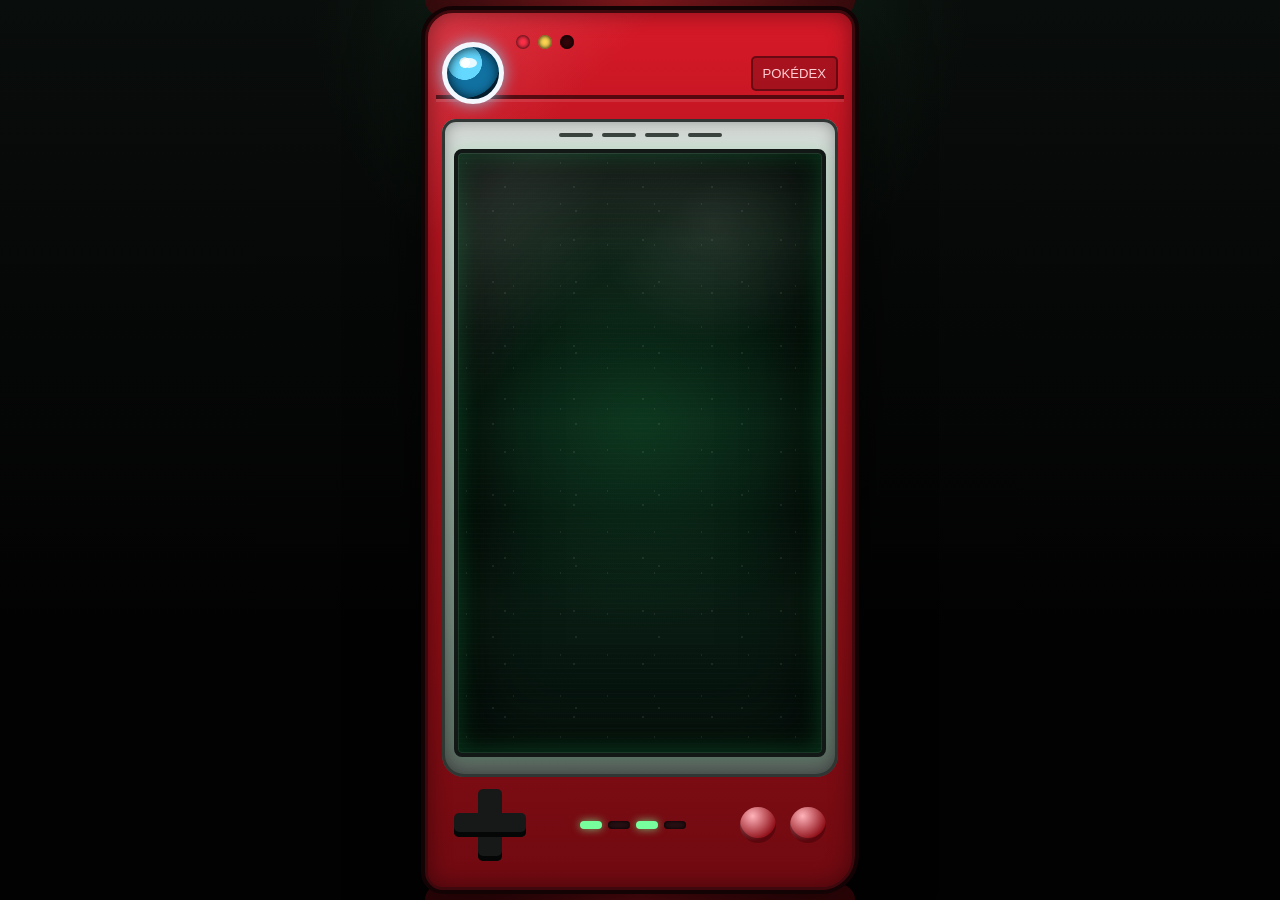
<file: index.html>
﻿<!doctype html>
<html lang="ru">
<head>
  <meta charset="utf-8">
  <meta name="viewport" content="width=device-width, initial-scale=1, viewport-fit=cover">
  <meta name="theme-color" content="#8f1018">
  <meta name="mobile-web-app-capable" content="yes">
  <meta name="apple-mobile-web-app-capable" content="yes">
  <meta name="apple-mobile-web-app-status-bar-style" content="black-translucent">
  <meta name="apple-mobile-web-app-title" content="POKÉDEX">
  <title>POKEDEX // SECRET LINK</title>
  <link rel="icon" href="images/icon.svg" type="image/svg+xml">
  <link rel="apple-touch-icon" href="images/icon-maskable.svg">
  <link rel="stylesheet" href="style.css">
</head>
<body>
  <main class="device" id="device" aria-live="polite">
    <div class="case-lip top"></div>
    <div class="case-lip bottom"></div>

    <section class="pokedex-shell">
      <header class="hardware-bar">
        <div class="lens" aria-hidden="true">
          <span></span>
        </div>
        <div class="led-stack" aria-hidden="true">
          <i class="led red"></i>
          <i class="led yellow"></i>
          <i class="led green" id="powerLed"></i>
        </div>
        <div class="brand-mark" id="brandMark">POKÉDEX</div>
      </header>

      <section class="screen-bezel">
        <div class="speaker-grille" aria-hidden="true"><span></span><span></span><span></span><span></span></div>
        <div class="screen" id="screen">
          <div class="scanlines" aria-hidden="true"></div>
          <div class="noise" aria-hidden="true"></div>
          <div class="transition" id="transition" aria-hidden="true"></div>
          <div class="flash" id="flash" aria-hidden="true"></div>

          <div class="hud" id="hud" hidden>
            <div class="hud-left">
              <span id="squadHud">ОТРЯД ---</span>
              <span id="savedLabel"></span>
              <strong id="savedCounter">0 / 8</strong>
            </div>
            <div class="progress-track" aria-label="Общий прогресс">
              <span id="progressBar"></span>
            </div>
            <div class="hud-right">
              <span id="clock">--:--</span>
              <div class="signal" aria-label="Сигнал"><i></i><i></i><i></i></div>
              <div class="battery" aria-label="Батарея"><span></span></div>
            </div>
          </div>

          <div class="radar" id="radar" aria-hidden="true" hidden>
            <span></span>
          </div>

          <div class="diagnostics" id="diagnostics" aria-hidden="true" hidden>LINK OK // RADAR SYNC</div>

          <section class="view active" id="bootView">
            <div class="boot-logo">
              <div class="pixel-ball" aria-hidden="true"><span></span></div>
              <h1>POKÉDEX</h1>
            </div>
            <div class="terminal-lines">
              <p id="bootTitle"></p>
              <p id="bootStatus"></p>
            </div>
            <div class="boot-loader" id="bootLoader" hidden><span></span></div>
          </section>

          <section class="view" id="teamCreateView">
            <div class="team-panel device-entry">
              <p class="eyebrow" id="teamCreateTitle"></p>
              <p id="teamCreateText">ОЖИДАНИЕ РЕГИСТРАЦИИ КОМАНДЫ</p>
              <label class="code-label" id="teamNameLabel" for="teamNameInput"></label>
              <input id="teamNameInput" class="code-input team-input" autocomplete="off" maxlength="30">
              <button class="action success" id="registerTeam"></button>
              <p class="mission-feedback error" id="teamNameError"></p>
            </div>
          </section>

          <section class="view" id="teamRegisteredView">
            <div class="team-panel database">
              <p class="eyebrow" id="teamRegisteredHeader"></p>
              <h2 id="teamRegisteredTitle">ОЖИДАНИЕ РЕГИСТРАЦИИ КОМАНДЫ</h2>
              <p class="registration-phase" id="registrationPhase"></p>
              <dl>
                <div><dt id="registeredTeamLabel"></dt><dd id="registeredTeamName">-</dd></div>
                <div><dt id="registeredSquadLabel"></dt><dd id="registeredSquadNumber">-</dd></div>
                <div><dt id="registeredStatusLabel"></dt><dd id="registeredStatus">-</dd></div>
              </dl>
              <div class="registration-procedure" id="registrationProcedure"></div>
              <div class="scan-list" id="scanList" hidden></div>
              <p class="terminal-ok" id="registeredWaiting"></p>
              <div class="mini-loader"><span></span><span></span><span></span></div>
            </div>
          </section>

          <section class="view" id="messageView">
            <div class="alert-panel" id="incomingPanel">
              <p class="eyebrow" id="incomingTitle"></p>
              <dl>
                <div><dt id="priorityLabel"></dt><dd id="priorityValue"></dd></div>
                <div><dt id="senderLabel"></dt><dd id="senderValue"></dd></div>
              </dl>
              <button class="action danger" id="acceptMessage"></button>
            </div>

            <div class="playback-panel" id="playbackPanel" hidden>
              <div class="message-frame" id="messageFrame">
                <img id="messageImage" alt="Передача профессора Оука">
                <div class="image-fallback" id="messageFallback"></div>
              </div>
              <div class="transmission-meta">
                <span id="secureChannel"></span>
                <strong id="transmissionStatus"></strong>
              </div>
              <div class="playback-actions" id="playbackActions" hidden>
                <button class="action secondary" id="replayAudio">ПРОСЛУШАТЬ ЕЩЁ РАЗ</button>
                <button class="action success" id="continueAudio">ДАЛЬШЕ</button>
              </div>
            </div>

            <div class="coords-panel" id="coordsPanel" hidden>
              <p class="terminal-ok" id="coordsReceived"></p>
              <p id="coordsStatus"></p>
              <div class="mini-loader"><span></span><span></span><span></span></div>
              <button class="action success" id="startMission" hidden></button>
            </div>
          </section>

          <section class="view" id="missionView">
            <div class="mission-top">
              <p id="missionNumber">МИССИЯ 01</p>
              <strong id="teamRank">Новичок</strong>
            </div>
            <div class="mission-image-wrap" id="missionFrame">
              <img id="missionImage" alt="Изображение миссии">
              <div class="image-fallback mission" id="missionFallback"></div>
            </div>
            <h2 id="missionTitle"></h2>
            <p id="missionDescription"></p>
            <label class="code-label" id="codeLabel" for="secretCode"></label>
            <input id="secretCode" class="code-input" inputmode="text" autocomplete="off" spellcheck="false">
            <button class="action primary" id="checkCode"></button>
            <button class="action danger" id="missionSecondaryAction" hidden></button>
            <p class="mission-feedback" id="missionFeedback"></p>
          </section>

          <section class="view" id="finalView">
            <div class="confetti" id="confetti" aria-hidden="true"></div>
            <p class="eyebrow" id="finalEyebrow"></p>
            <h2 id="finalTitle"></h2>
            <p id="finalTeamLabel"></p>
            <strong class="team-name" id="finalTeamName">ОЖИДАНИЕ РЕГИСТРАЦИИ КОМАНДЫ</strong>
            <p class="squad-final" id="finalSquadNumber">ОТРЯД №---</p>
            <p id="finalBecomes"></p>
            <strong class="master-title" id="finalMasterTitle"></strong>
            <p class="team-message" id="finalTeamMessage"></p>
            <div class="team-roster" id="finalMembers"></div>
            <div class="certificate" id="certificate"></div>
            <div class="seal" id="finalSeal">МИССИЯ<br>ВЫПОЛНЕНА</div>
          </section>

          <section class="resume-modal" id="resumeModal" hidden>
            <div class="resume-box">
              <p class="eyebrow">ОБНАРУЖЕНО НЕЗАВЕРШЁННОЕ ПРОХОЖДЕНИЕ</p>
              <p>Продолжить с сохранённого места?</p>
              <button class="action success" id="resumeRun">ПРОДОЛЖИТЬ</button>
              <button class="action danger" id="restartRun">НАЧАТЬ ЗАНОВО</button>
            </div>
          </section>

          <section class="test-panel" id="testPanel" hidden>
            <div class="test-box">
              <div class="test-head">
                <strong>TEST MODE</strong>
                <button id="closeTestPanel">×</button>
              </div>
              <div class="test-grid">
                <label>Экран <select id="testStepSelect"></select></label>
                <button id="testGoStep">Открыть экран</button>
                <label>Миссия <select id="testMissionSelect"></select></label>
                <button id="testGoMission">Открыть миссию</button>
                <label>Аудио <select id="testAudioSelect"></select></label>
                <button id="testPlayAudio">Проиграть аудио</button>
                <button id="testFlash">Анимация вспышки</button>
                <button id="testResetProgress">Сброс прогресса</button>
                <button id="testClearStorage">Очистить LocalStorage</button>
              </div>
              <pre id="testState"></pre>
            </div>
          </section>

          <aside class="debug-panel" id="debugPanel" hidden>
            <span id="debugState">state: -</span>
            <span id="debugMission">mission: -</span>
            <span id="debugJson">json: -</span>
            <span id="debugFps">fps: -</span>
            <span id="debugResources">resources: -</span>
          </aside>
        </div>
      </section>

      <footer class="controls" aria-hidden="true">
        <div class="dpad"><span></span></div>
        <div class="status-strip">
          <i></i><i></i><i></i><i></i>
        </div>
        <div class="round-buttons"><span></span><span></span></div>
      </footer>
    </section>
  </main>
  <script src="script.js?v=live-hotfix1"></script>
</body>
</html>
</file>
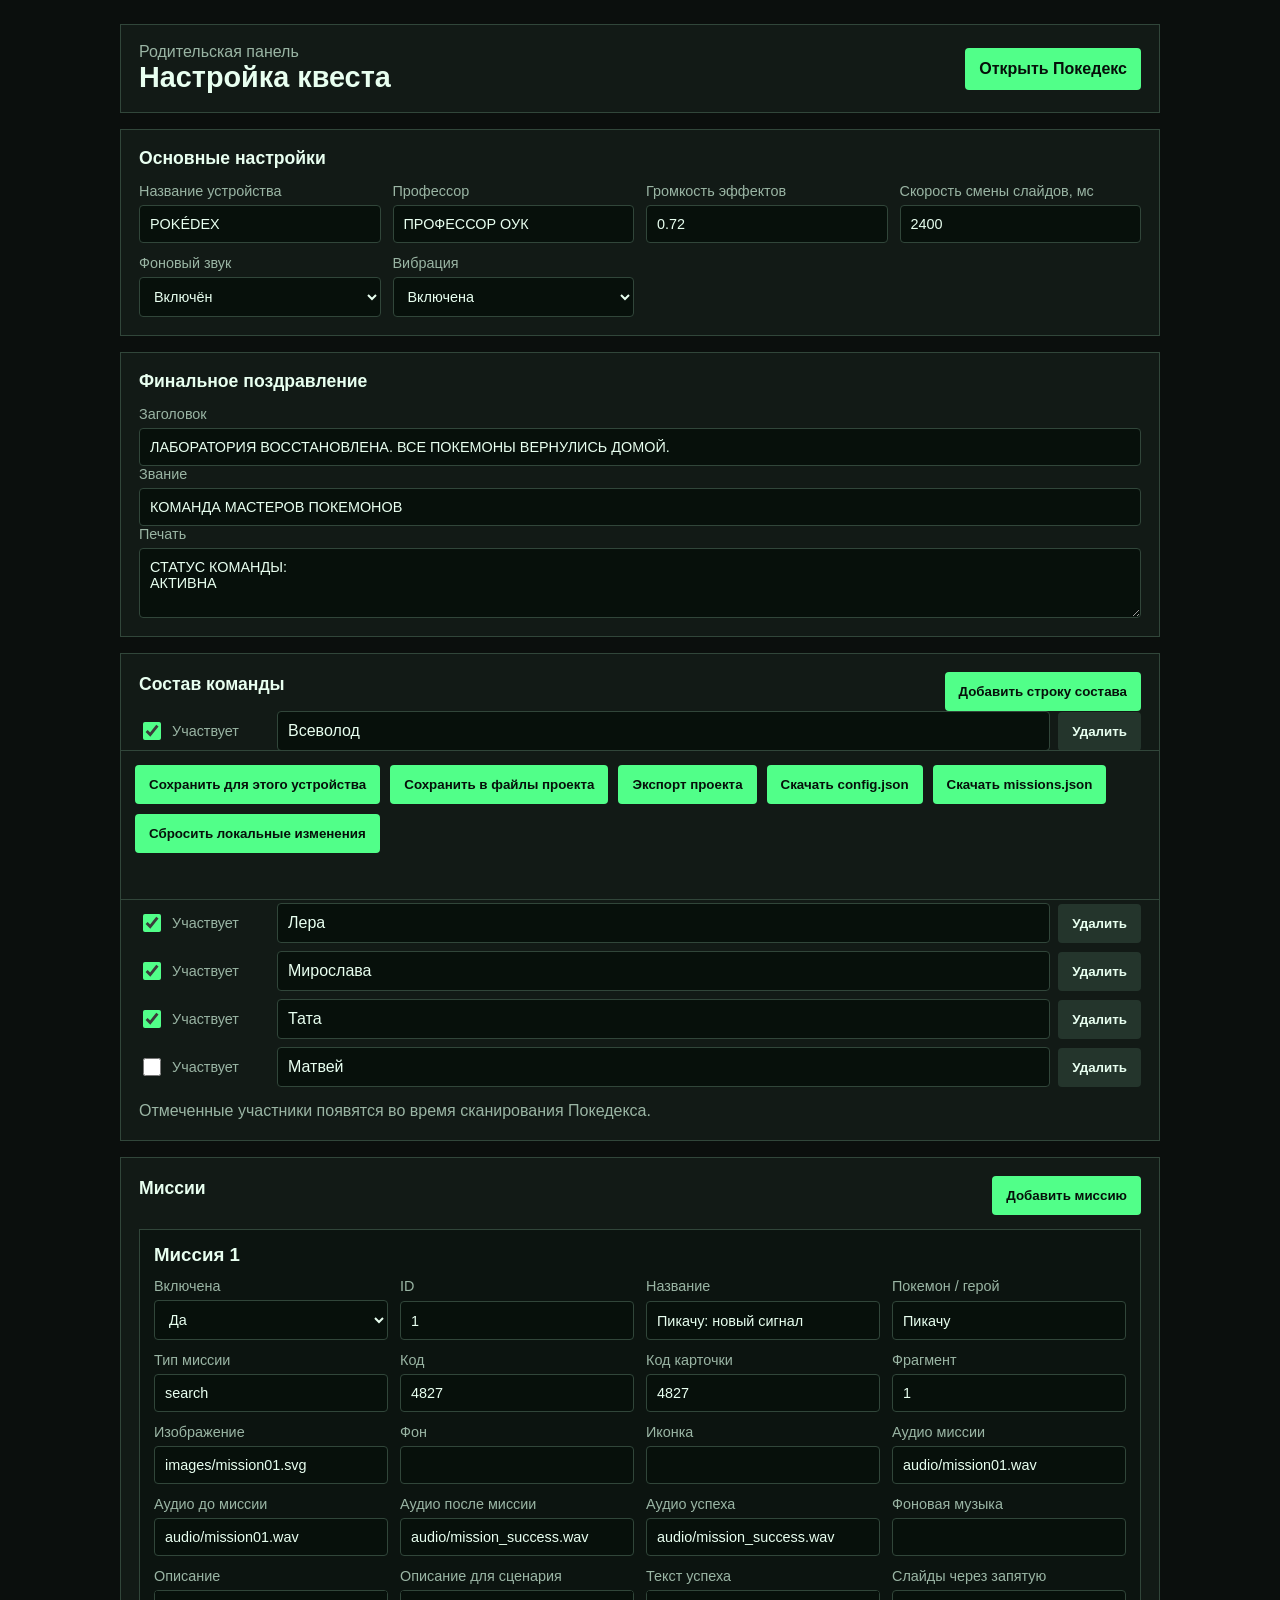
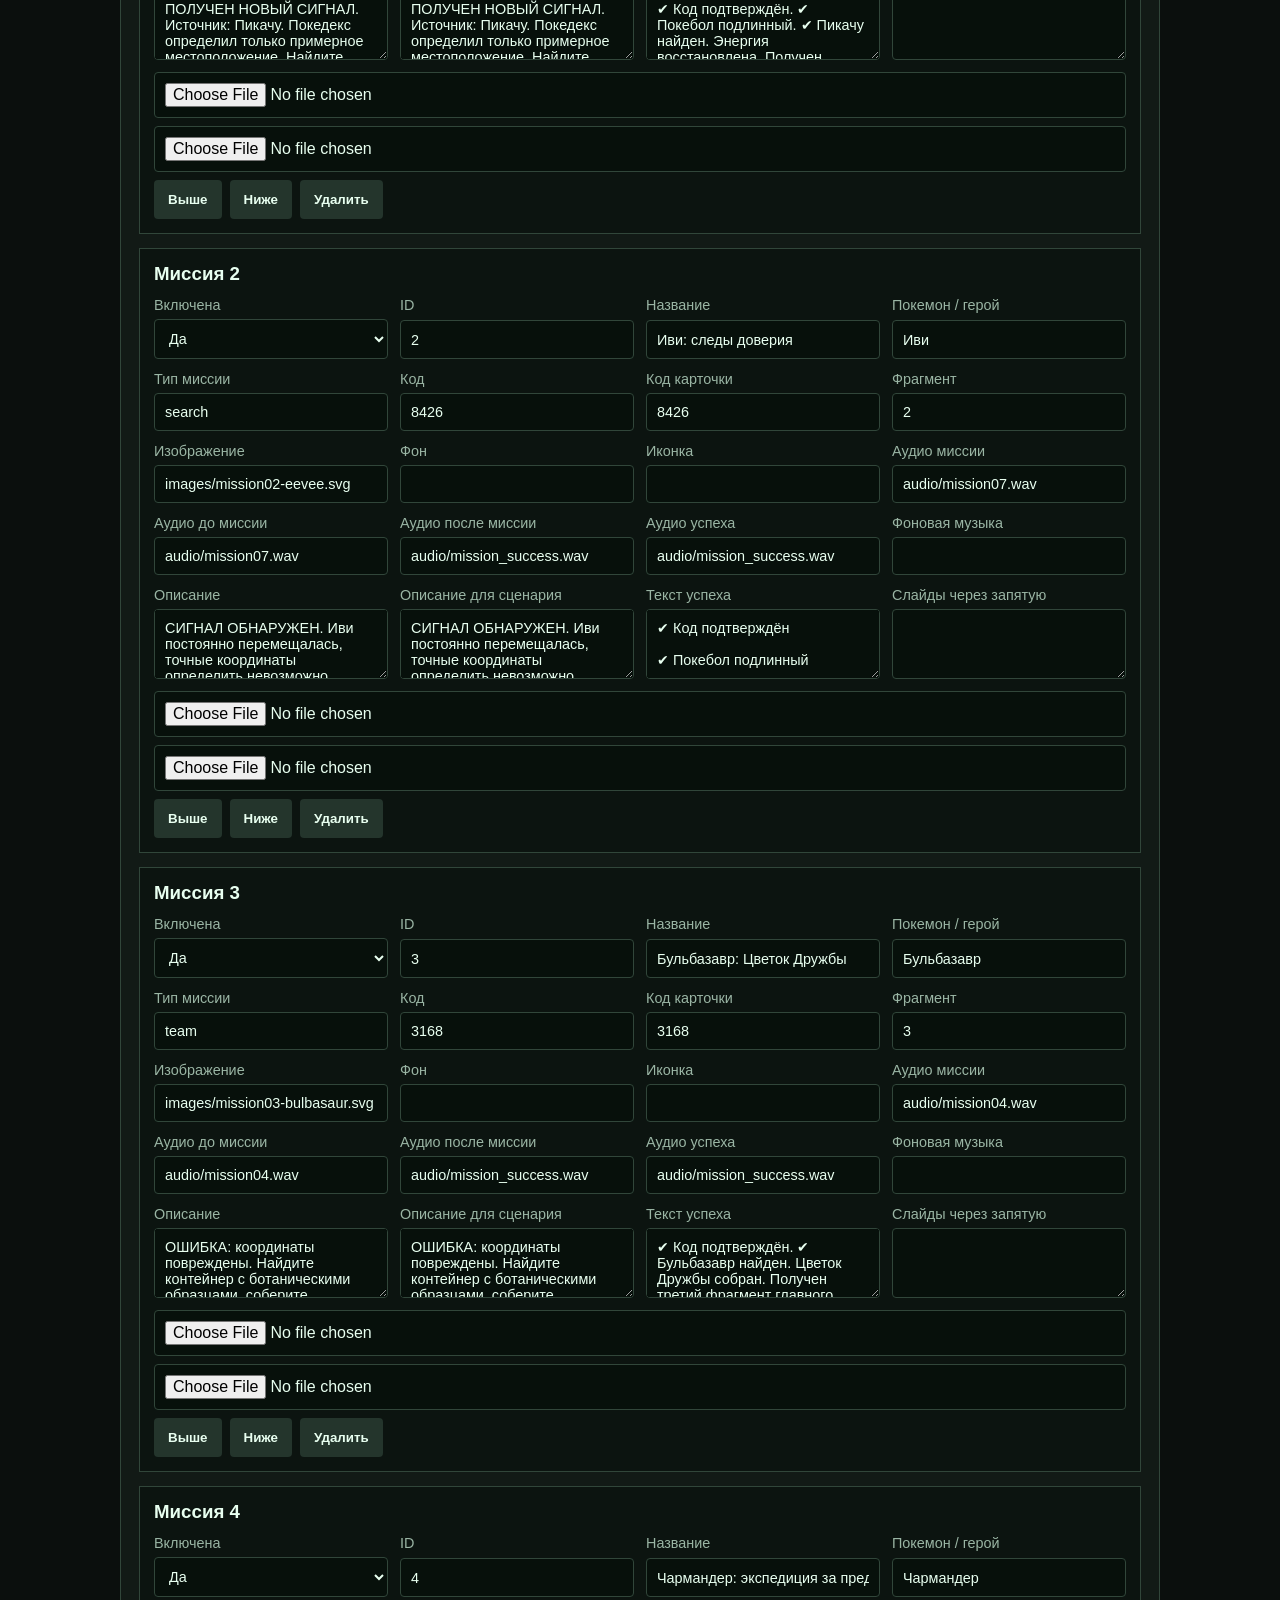
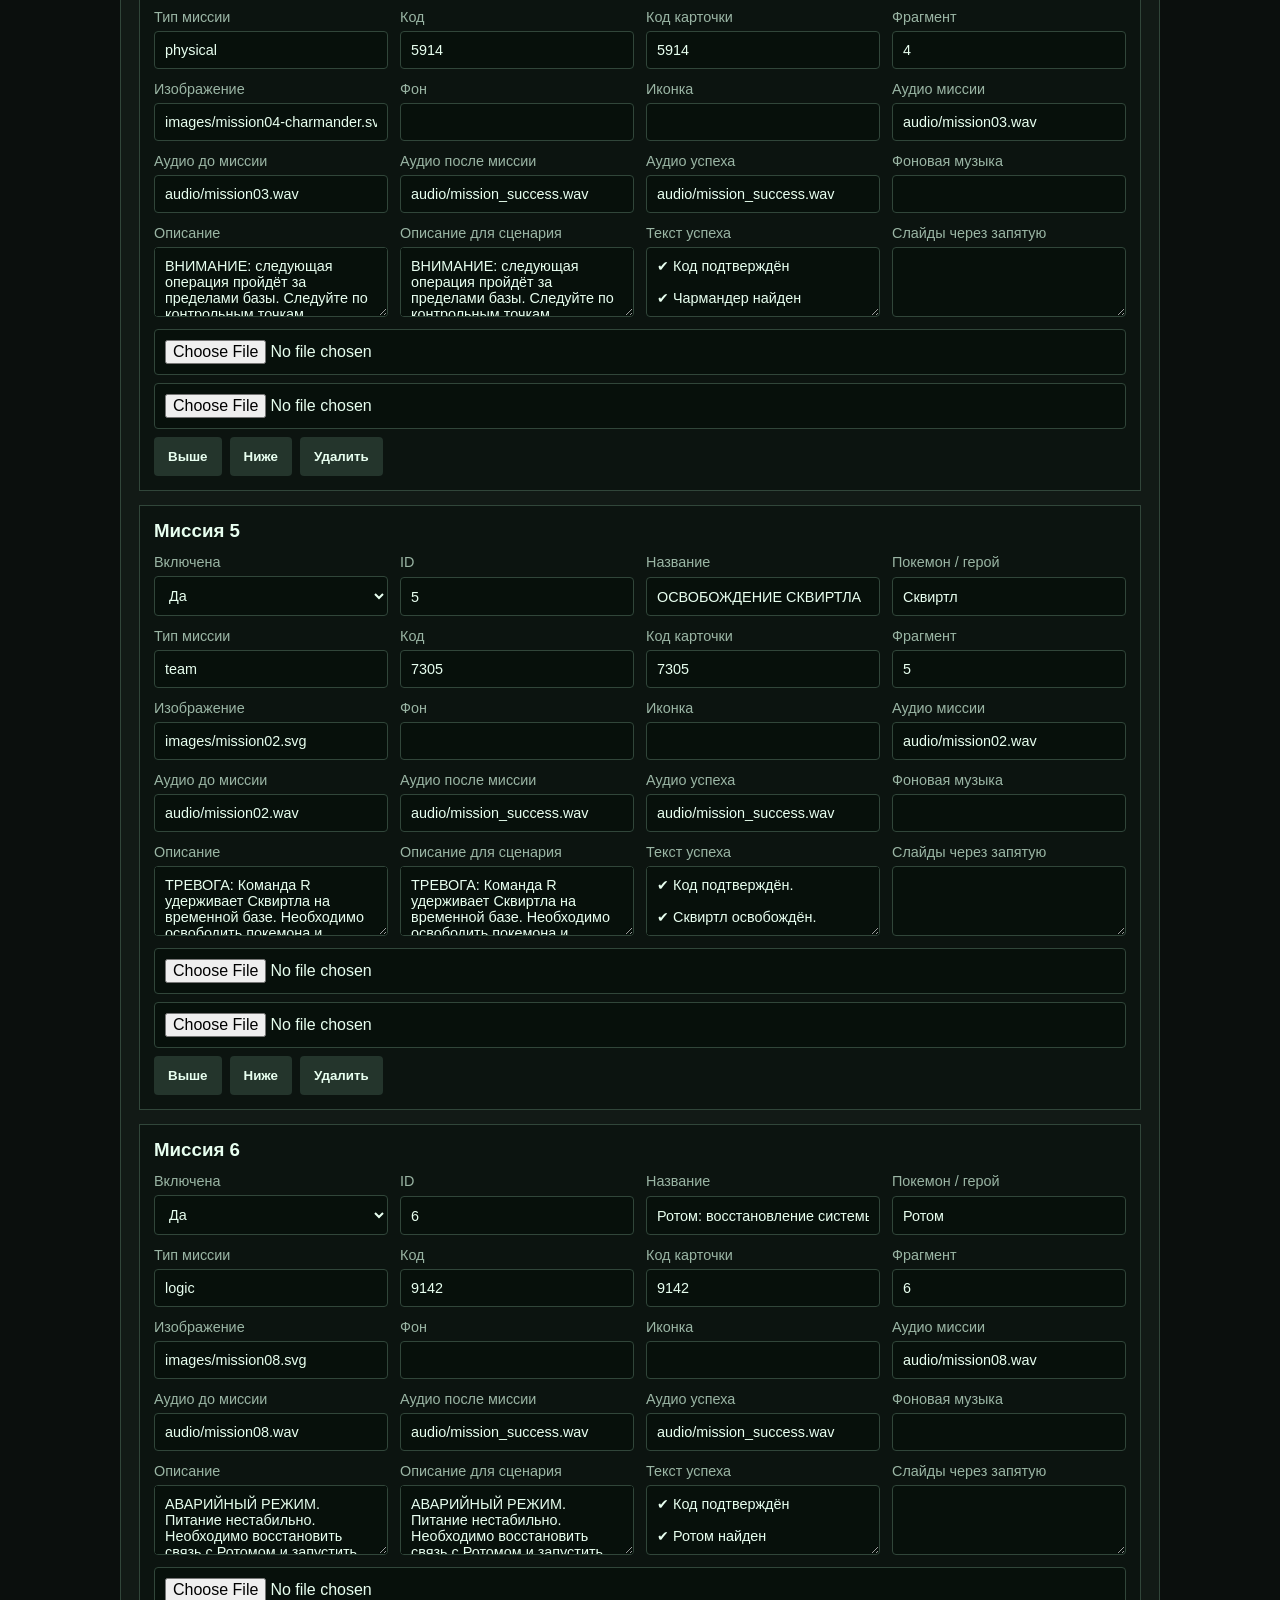
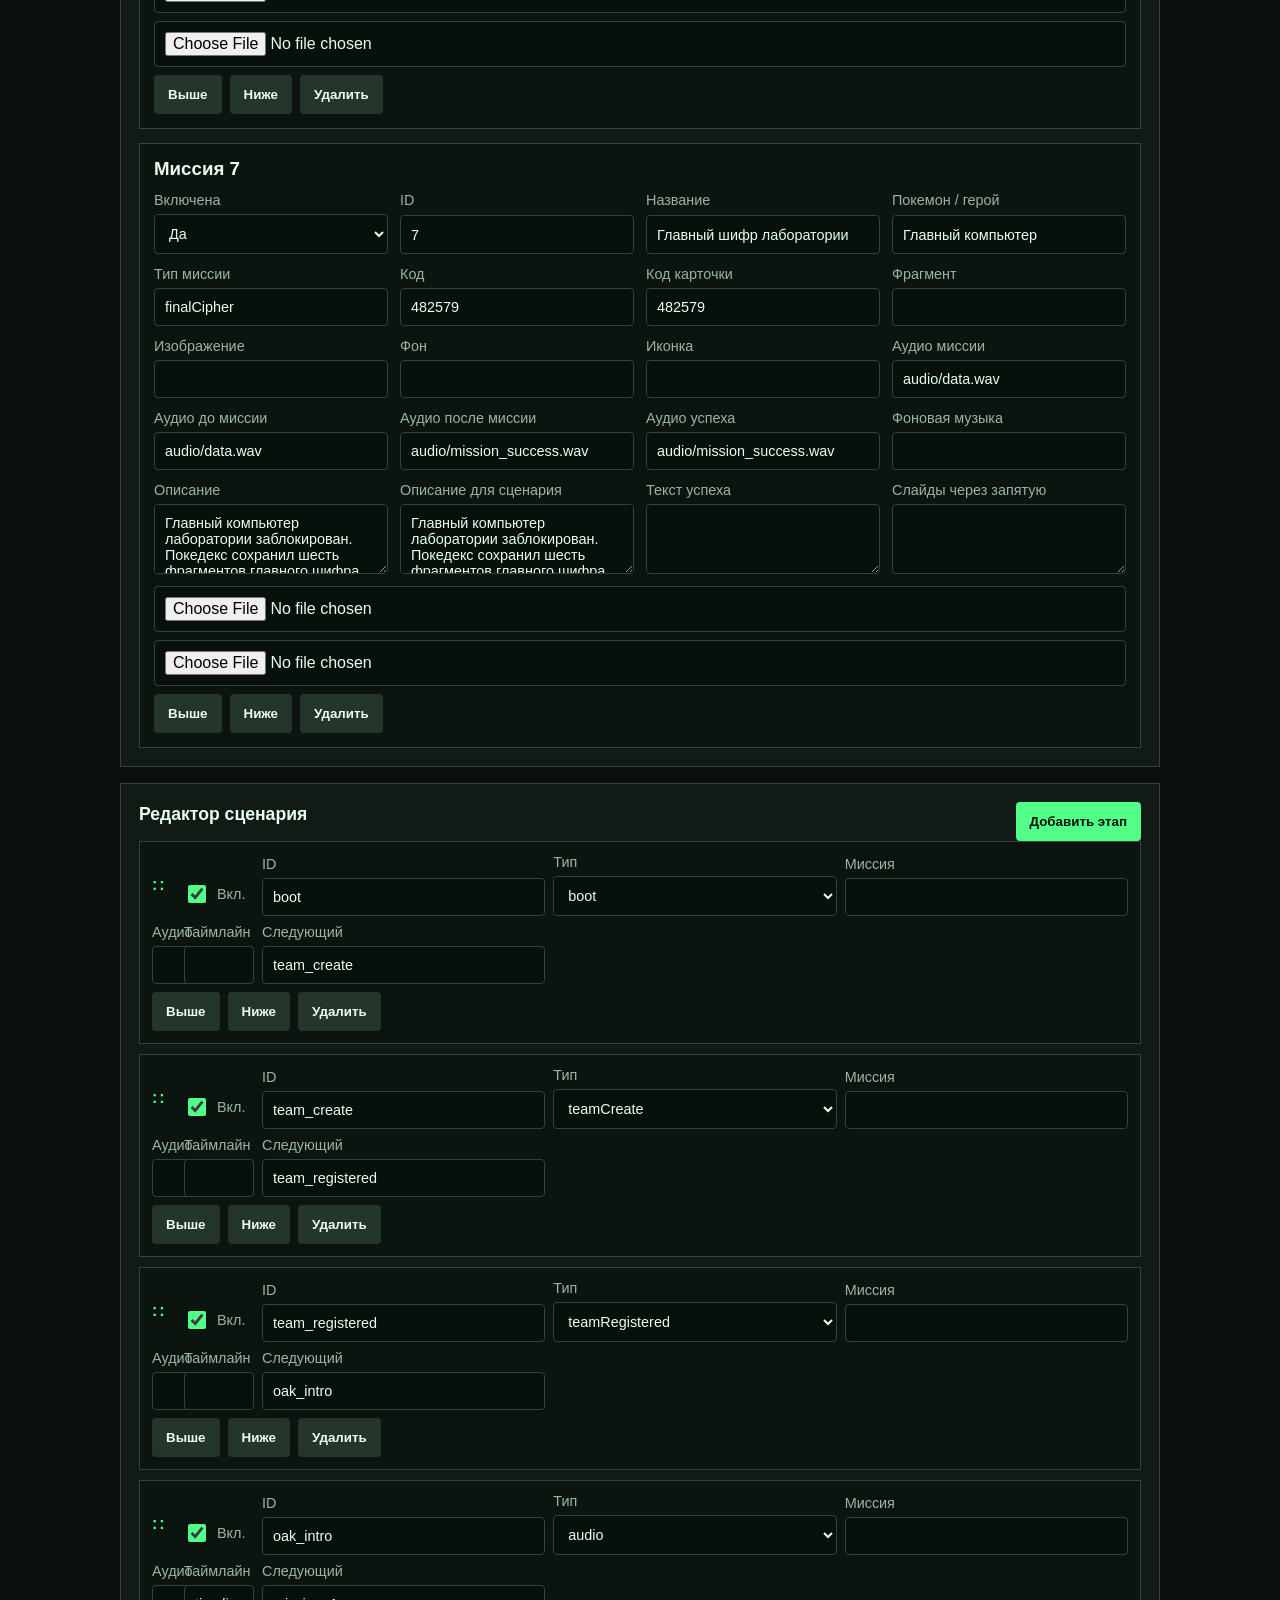
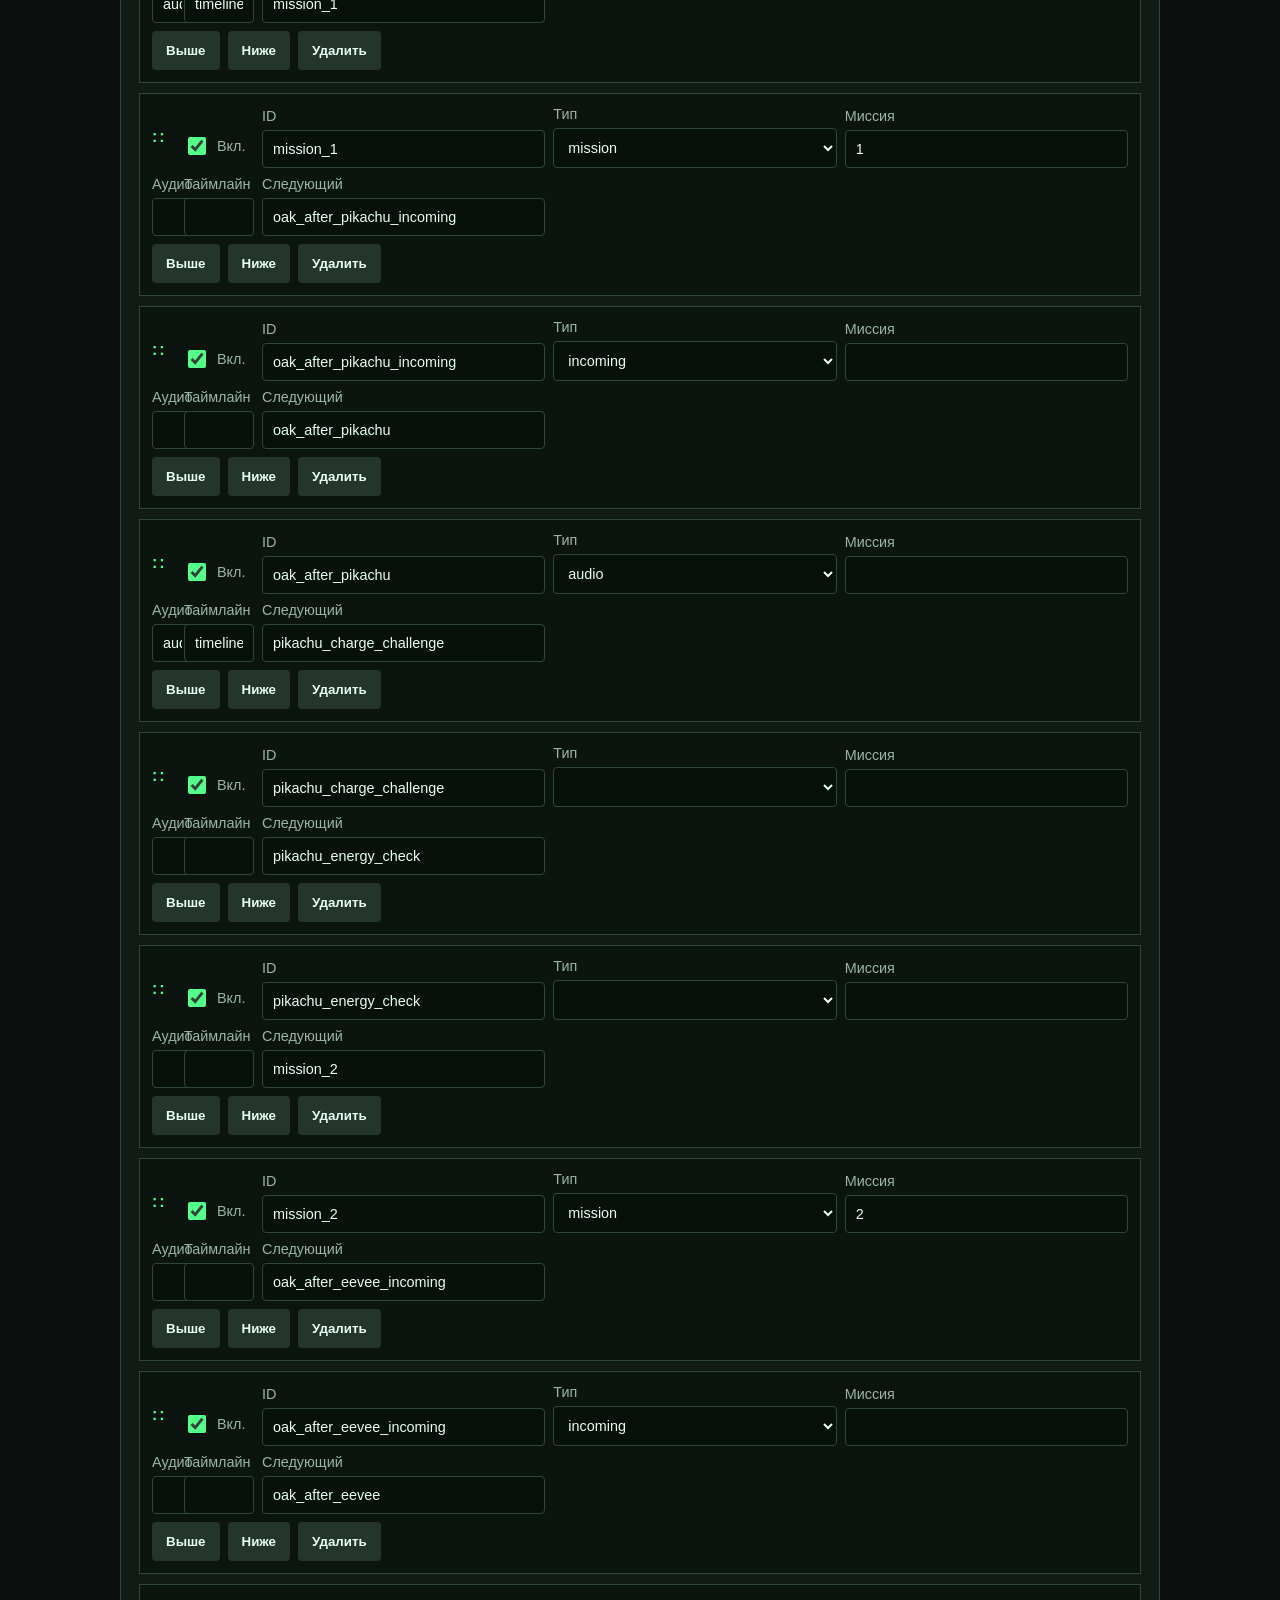
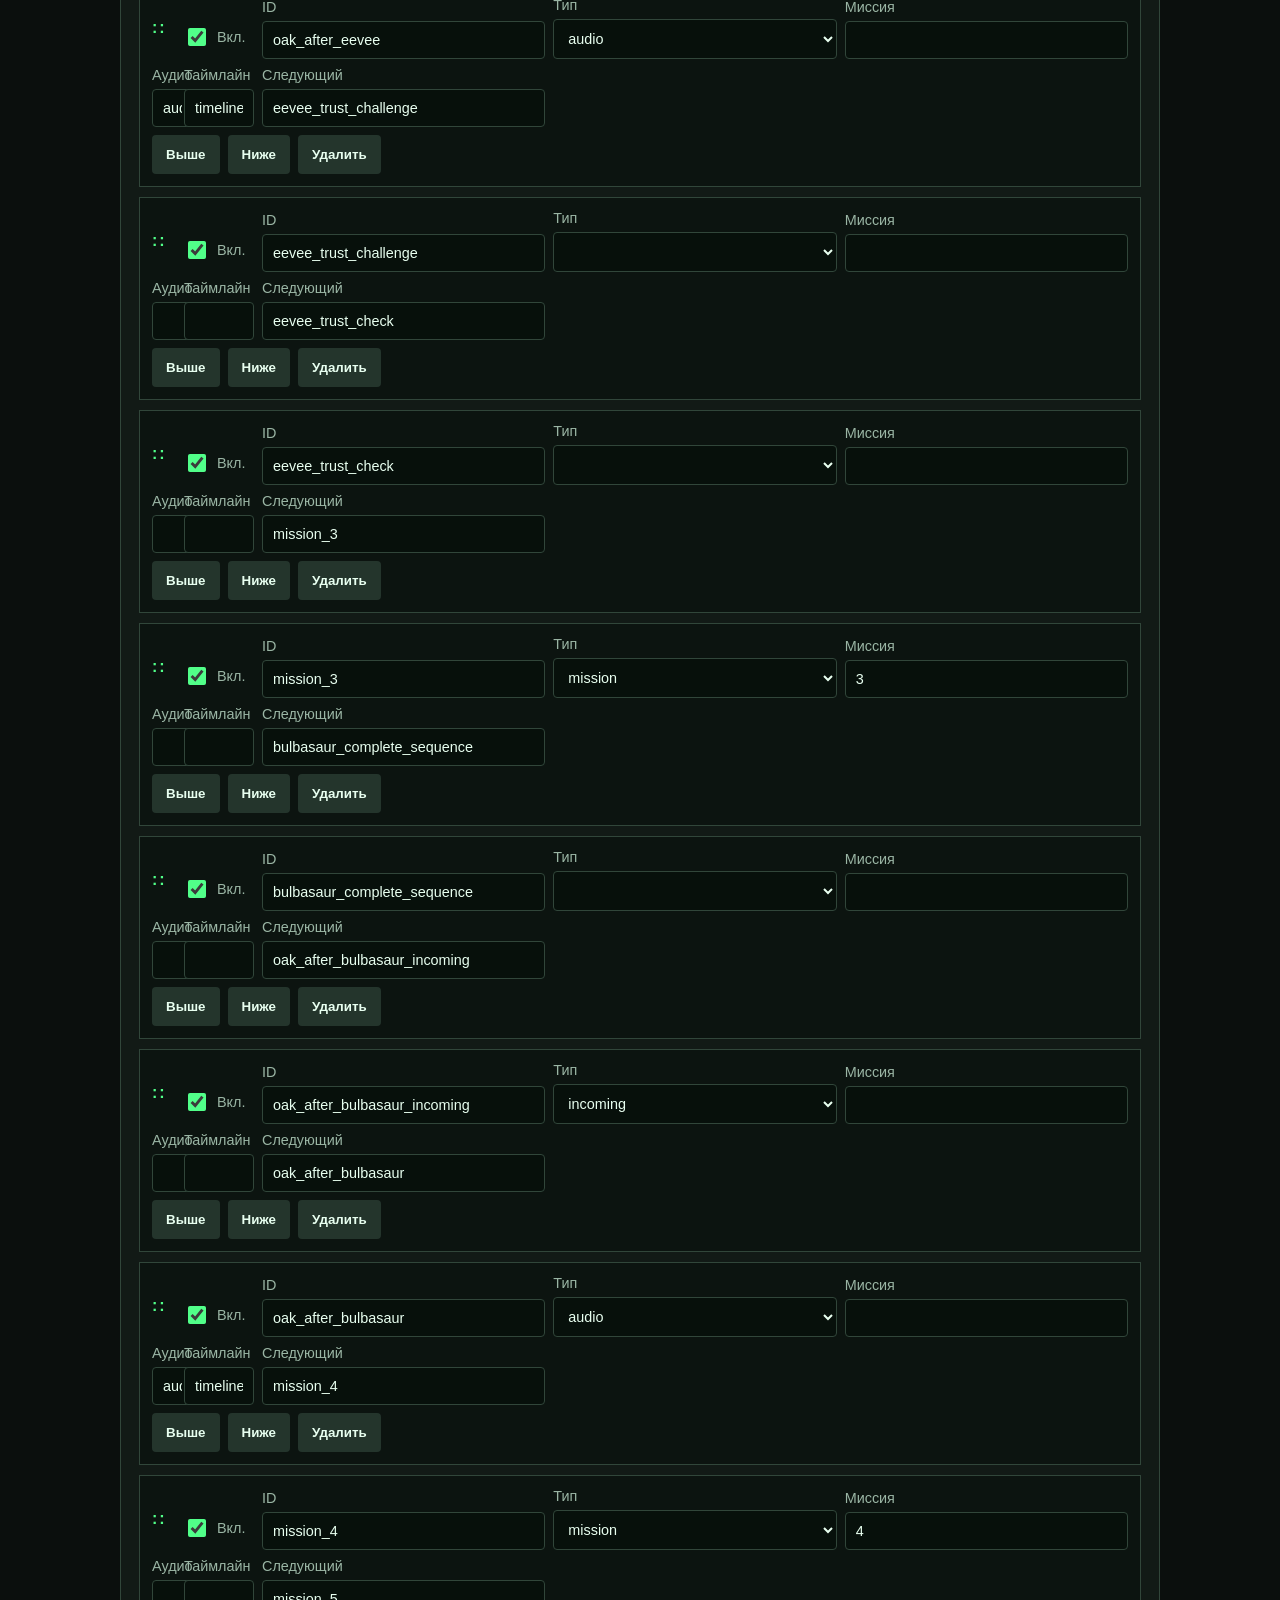
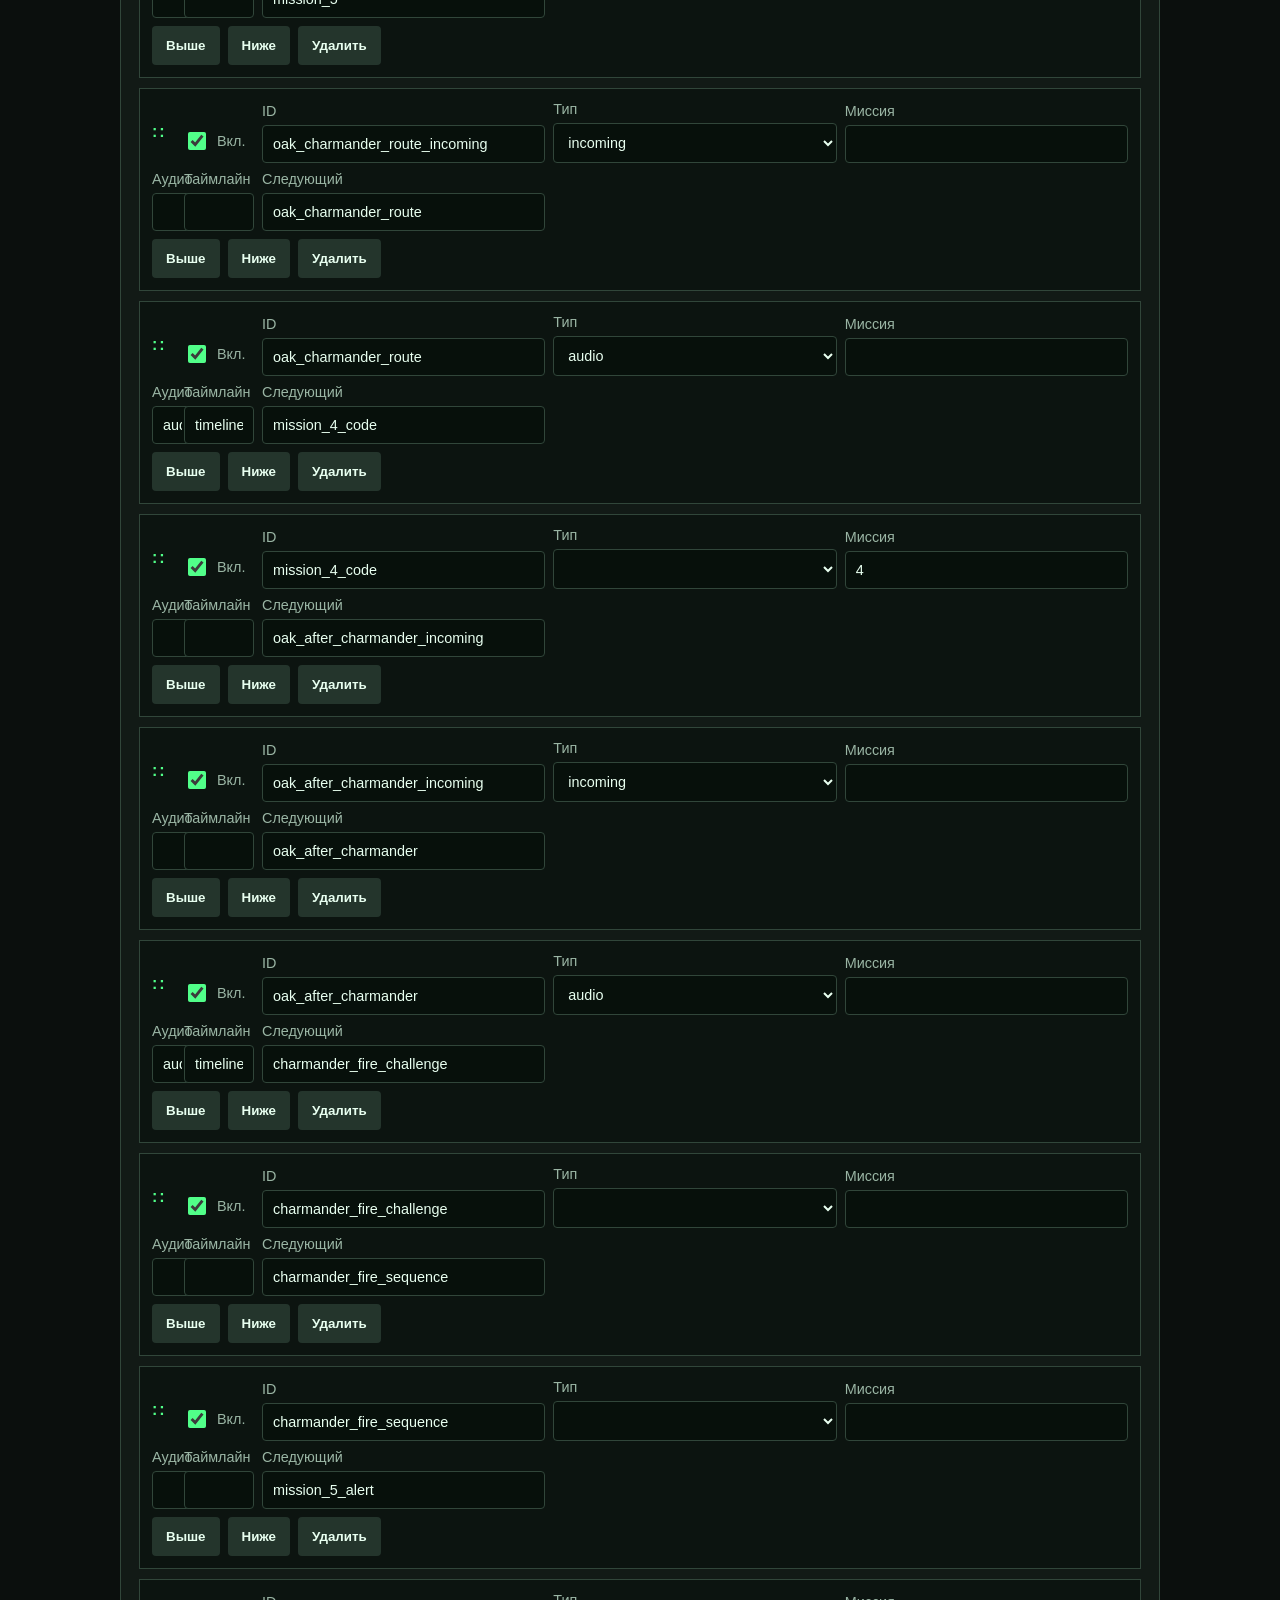
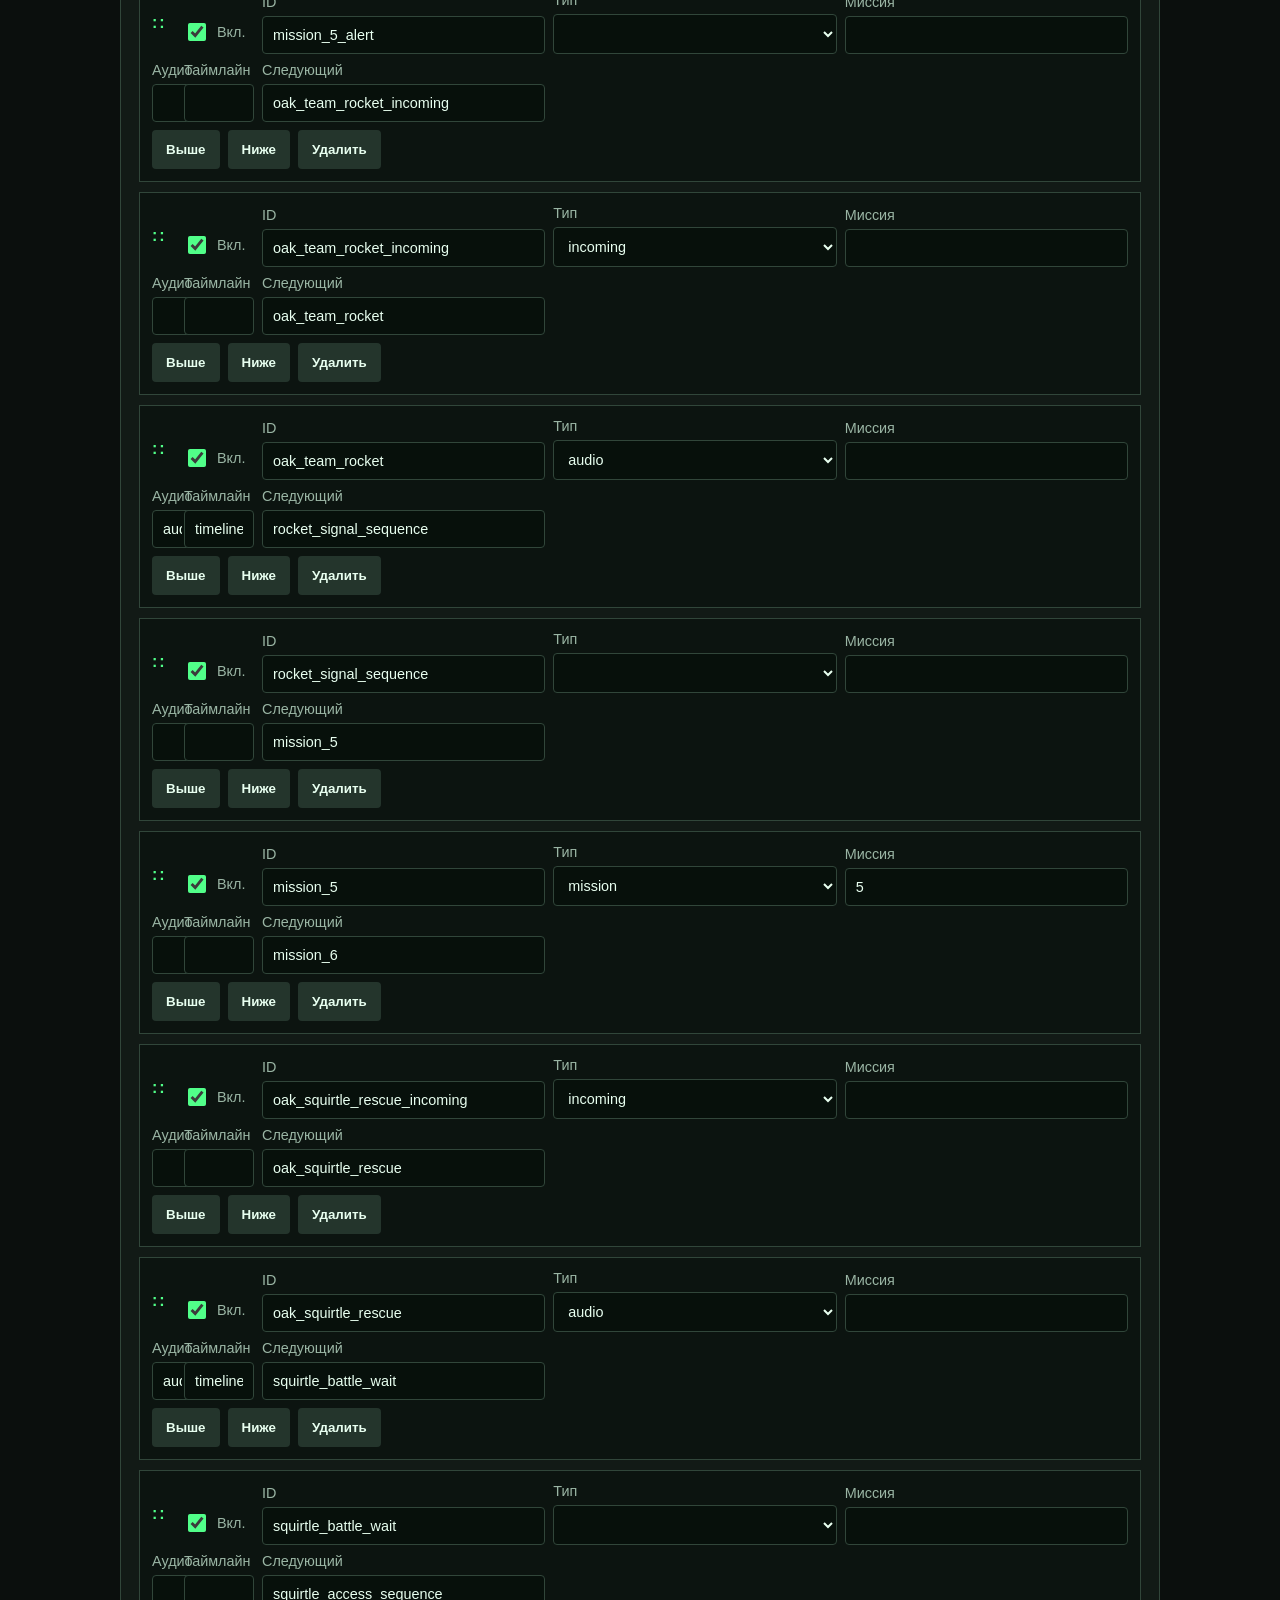
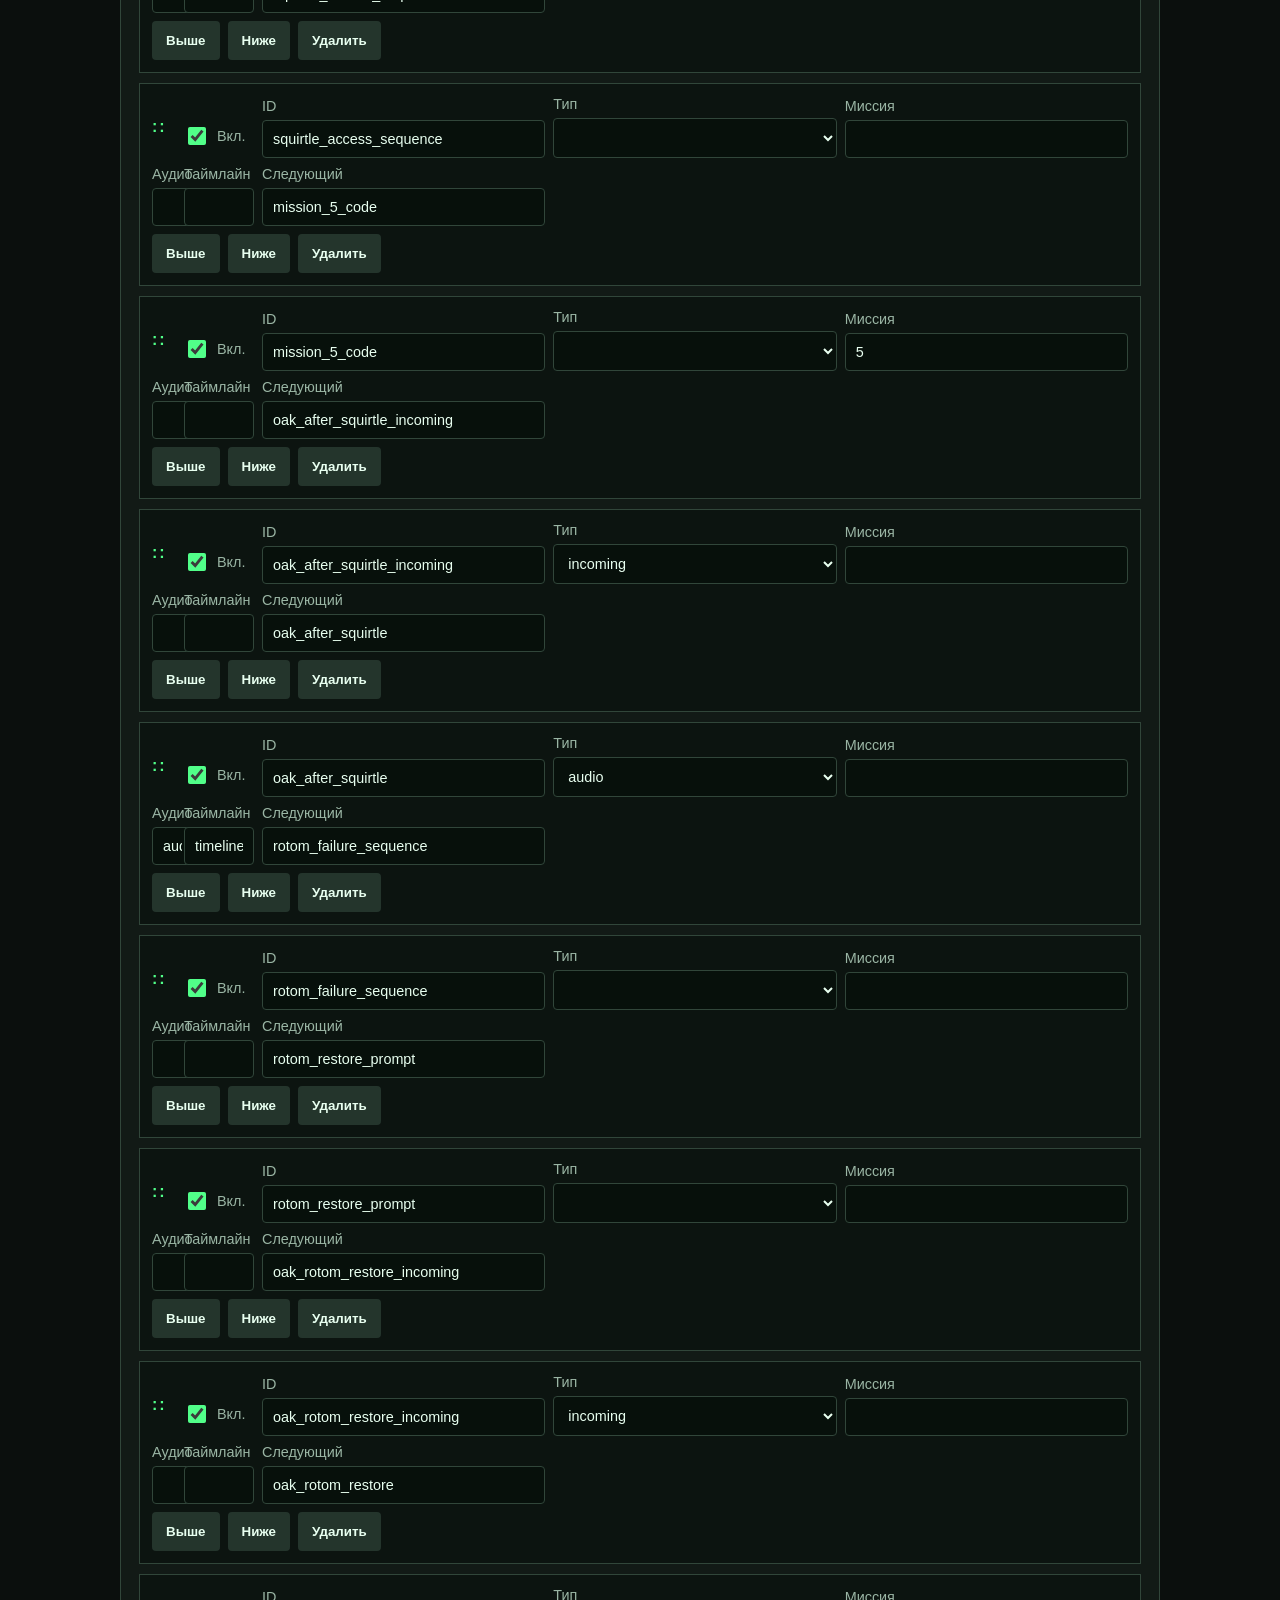
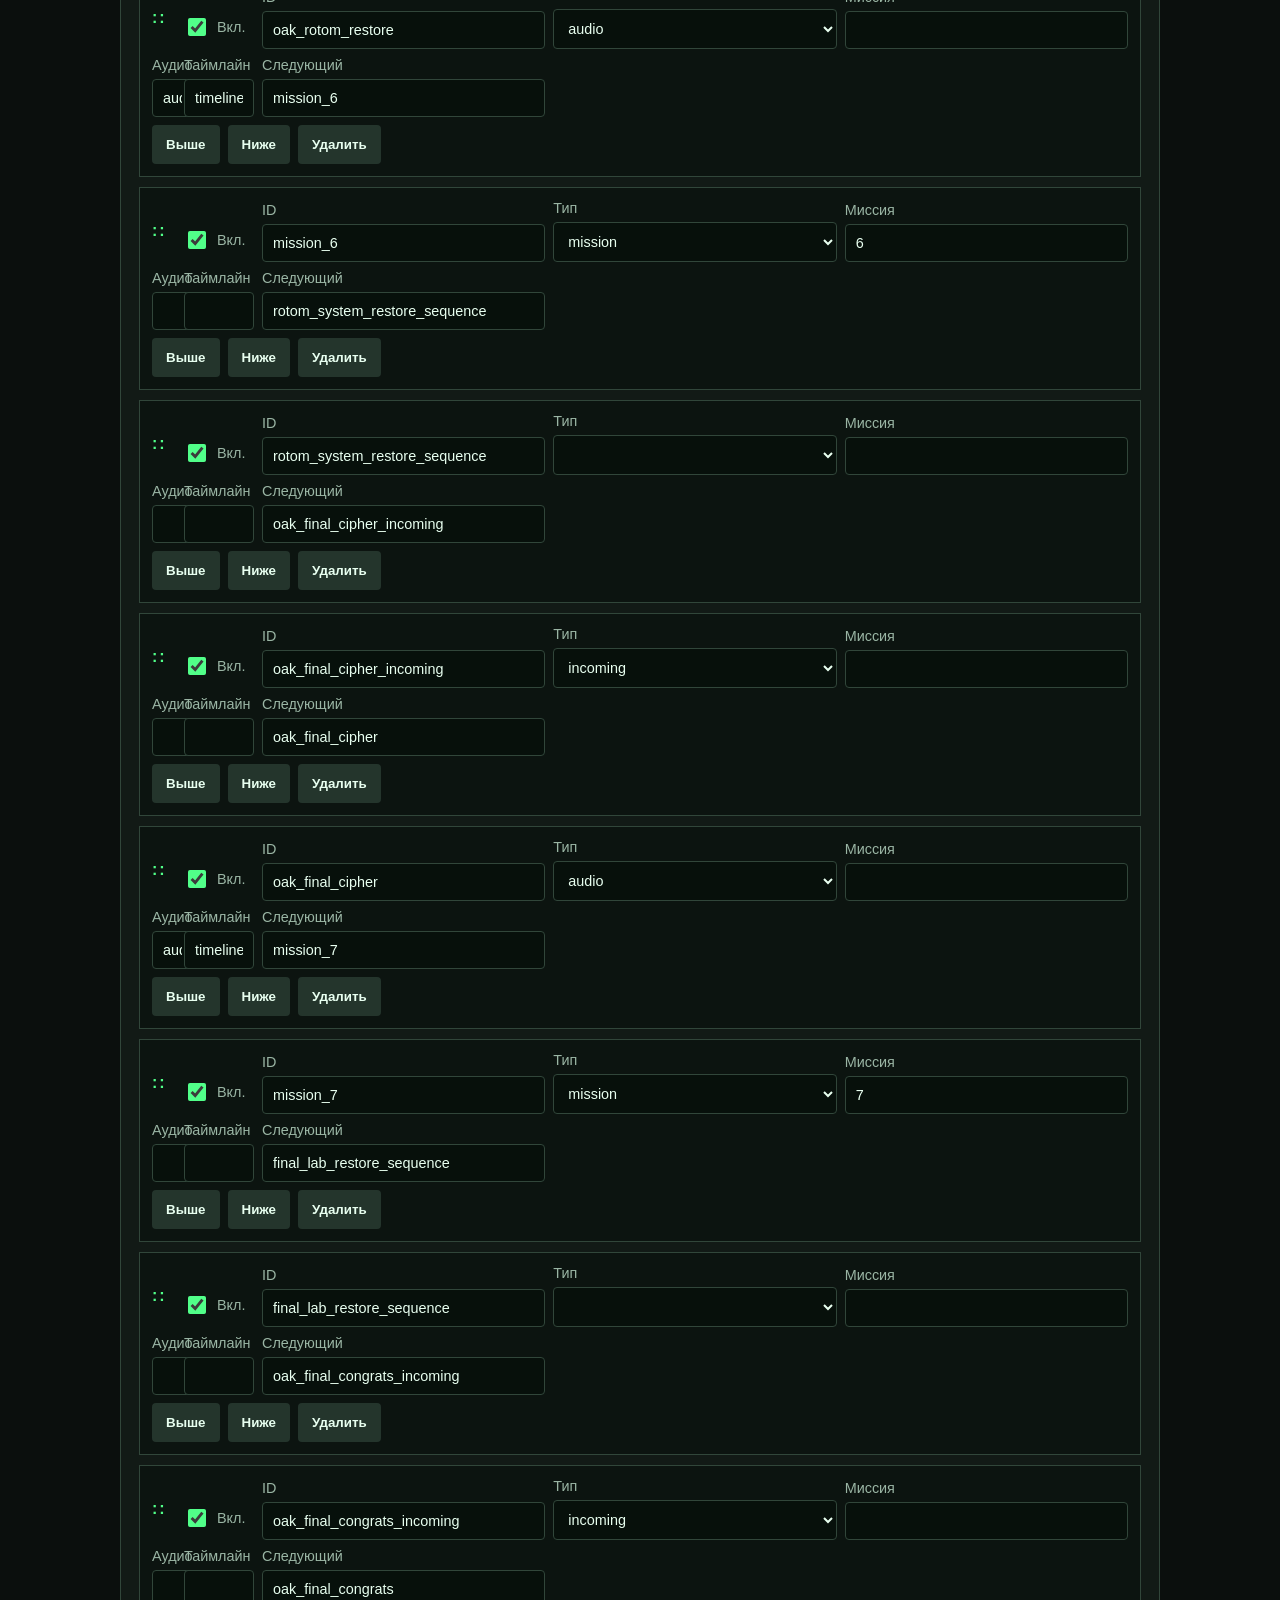
<file: admin.html>
﻿<!doctype html>
<html lang="ru">
<head>
  <meta charset="utf-8">
  <meta name="viewport" content="width=device-width, initial-scale=1">
  <title>POKÉDEX Admin</title>
  <link rel="stylesheet" href="admin.css">
</head>
<body>
  <main class="admin-shell">
    <header>
      <div>
        <p class="eyebrow">Родительская панель</p>
        <h1>Настройка квеста</h1>
      </div>
      <a href="index.html">Открыть Покедекс</a>
    </header>

    <section class="panel">
      <h2>Основные настройки</h2>
      <div class="grid">
        <label>Название устройства <input id="deviceName"></label>
        <label>Профессор <input id="professorName"></label>
        <label>Громкость эффектов <input id="effectsVolume" type="number" min="0" max="1" step="0.05"></label>
        <label>Скорость смены слайдов, мс <input id="slideIntervalMs" type="number" min="500" step="100"></label>
        <label>Фоновый звук <select id="enableAmbientSound"><option value="true">Включён</option><option value="false">Выключен</option></select></label>
        <label>Вибрация <select id="enableVibration"><option value="true">Включена</option><option value="false">Выключена</option></select></label>
      </div>
    </section>

    <section class="panel">
      <h2>Финальное поздравление</h2>
      <label>Заголовок <input id="finalTitle"></label>
      <label>Звание <input id="masterTitle"></label>
      <label>Печать <textarea id="sealText" rows="3"></textarea></label>
    </section>

    <section class="panel">
      <div class="panel-title">
        <h2>Состав команды</h2>
        <button id="addDefaultMember">Добавить строку состава</button>
      </div>
      <div class="team-editor" id="defaultTeamEditor"></div>
      <p class="note">Отмеченные участники появятся во время сканирования Покедекса.</p>
    </section>

    <section class="panel">
      <div class="panel-title">
        <h2>Миссии</h2>
        <button id="addMission">Добавить миссию</button>
      </div>
      <div id="missionsEditor"></div>
    </section>

    <section class="panel">
      <div class="panel-title">
        <h2>Редактор сценария</h2>
        <button id="addFlowStep">Добавить этап</button>
      </div>
      <div class="scenario-editor" id="scenarioEditor"></div>
      <p class="note">Порядок этапов можно менять кнопками. Отключённые этапы не попадают в сохранённый сценарий.</p>
    </section>

    <section class="panel">
      <h2>Импорт / экспорт проекта</h2>
      <div class="grid">
        <label>Импорт проекта <input id="importProjectFile" type="file" accept="application/json"></label>
        <label>Party Mode <select id="partyMode"><option value="true">Включён</option><option value="false">Выключен</option></select></label>
        <label>Debug <select id="enableDebugPanel"><option value="true">Включён</option><option value="false">Выключен</option></select></label>
      </div>
    </section>

    <section class="actions">
      <button id="saveLocal">Сохранить для этого устройства</button>
      <button id="saveProjectFiles">Сохранить в файлы проекта</button>
      <button id="exportProject">Экспорт проекта</button>
      <button id="exportConfig">Скачать config.json</button>
      <button id="exportMissions">Скачать missions.json</button>
      <button id="resetLocal">Сбросить локальные изменения</button>
      <p class="admin-status" id="adminStatus" role="status" aria-live="polite"></p>
    </section>

    <p class="note">Кнопка локального сохранения работает только в текущем браузере. Чтобы Chrome, другой браузер или опубликованная версия увидели изменения, используйте `Сохранить в файлы проекта` или скачайте JSON-файлы и замените ими файлы проекта.</p>
  </main>
  <script src="admin.js?v=live-hotfix1"></script>
</body>
</html>
</file>
<file: style.css>
:root {
  --red: #b51420;
  --deep-red: #650b13;
  --screen: #07150f;
  --screen-light: #32ff7a;
  --green: #51ff89;
  --amber: #ffd75d;
  --text: #d8ffe5;
  --muted: #7cbd91;
  --danger: #ff334f;
  --gold: #f6ce57;
}

* {
  box-sizing: border-box;
}

html,
body {
  width: 100%;
  min-height: 100%;
  margin: 0;
  background: #030504;
  color: var(--text);
  font-family: "Trebuchet MS", Verdana, Arial, sans-serif;
  -webkit-tap-highlight-color: transparent;
}

body {
  min-height: 100svh;
  overflow: hidden;
  touch-action: manipulation;
  user-select: none;
}

button,
input {
  font: inherit;
}

input,
textarea,
button,
select {
  -webkit-appearance: none;
  appearance: none;
}

.device {
  min-height: 100svh;
  display: grid;
  place-items: center;
  padding: max(10px, env(safe-area-inset-top)) max(10px, env(safe-area-inset-right)) max(10px, env(safe-area-inset-bottom)) max(10px, env(safe-area-inset-left));
  background:
    radial-gradient(circle at 50% 0%, rgba(93, 255, 148, 0.12), transparent 30%),
    linear-gradient(180deg, #090d0b, #020202 70%);
}

.case-lip {
  position: fixed;
  left: 50%;
  width: min(430px, calc(100vw - 24px));
  height: 16px;
  translate: -50% 0;
  background: linear-gradient(90deg, #47070c, var(--red), #4b070c);
  opacity: 0.72;
  filter: blur(0.2px);
}

.case-lip.top {
  top: 0;
  border-radius: 0 0 18px 18px;
}

.case-lip.bottom {
  bottom: 0;
  border-radius: 18px 18px 0 0;
}

.pokedex-shell {
  position: relative;
  width: min(430px, 100%);
  height: min(880px, calc(100svh - 20px));
  min-height: 620px;
  display: grid;
  grid-template-rows: 92px 1fr 96px;
  padding: 14px;
  border: 3px solid #3f080c;
  border-radius: 28px 18px 34px 18px;
  background:
    linear-gradient(135deg, rgba(255, 255, 255, 0.14), transparent 18%),
    linear-gradient(180deg, #d71928 0%, #9d1019 42%, #710a11 100%);
  box-shadow:
    0 0 0 4px #140305,
    inset 0 0 22px rgba(0, 0, 0, 0.42),
    0 28px 70px rgba(0, 0, 0, 0.75);
}

.pokedex-shell::before {
  content: "";
  position: absolute;
  inset: 82px 8px auto;
  height: 4px;
  background: rgba(43, 4, 7, 0.72);
  box-shadow: 0 3px 0 rgba(255, 255, 255, 0.1);
}

.hardware-bar,
.controls {
  position: relative;
  display: flex;
  align-items: center;
  gap: 12px;
  z-index: 2;
}

.lens {
  width: 62px;
  height: 62px;
  border: 5px solid #f3f8ff;
  border-radius: 50%;
  background: radial-gradient(circle at 34% 30%, #e9ffff 0 10%, #64d8ff 11% 34%, #1171a1 35% 70%, #06283d 71%);
  box-shadow: 0 0 16px rgba(118, 224, 255, 0.8), inset 0 0 12px #03131c;
}

.lens span {
  display: block;
  width: 16px;
  height: 10px;
  margin: 11px 0 0 14px;
  border-radius: 50%;
  background: rgba(255, 255, 255, 0.85);
}

.led-stack {
  display: flex;
  align-self: start;
  gap: 8px;
  padding-top: 8px;
}

.led {
  width: 14px;
  height: 14px;
  border-radius: 50%;
  background: #320509;
  box-shadow: inset 0 0 5px #000;
}

.led.red {
  background: #ff3048;
  animation: statusBlink 4.6s steps(2, end) infinite;
}

.led.yellow {
  background: #ffd651;
  animation: statusBlink 6.2s steps(2, end) 800ms infinite;
}

.led.green.active,
.led.green.live {
  background: var(--green);
  box-shadow: 0 0 12px var(--green), inset 0 0 4px #fff;
}

.led.green.live {
  animation: blink 1.2s steps(2, end) infinite;
}

.brand-mark {
  margin-left: auto;
  padding: 8px 10px;
  border: 2px solid rgba(80, 6, 13, 0.7);
  border-radius: 5px;
  color: #ffced3;
  font-size: 0.82rem;
  letter-spacing: 0;
  background: rgba(56, 5, 9, 0.26);
}

.screen-bezel {
  min-height: 0;
  padding: 14px 12px 18px;
  border-radius: 14px 14px 22px 22px;
  background: linear-gradient(180deg, #d9dedb, #8c9690 58%, #59615d);
  box-shadow: inset 0 0 0 3px #303633, inset 0 0 18px rgba(0, 0, 0, 0.45);
}

.speaker-grille {
  height: 16px;
  display: flex;
  justify-content: center;
  gap: 9px;
}

.speaker-grille span {
  width: 34px;
  height: 4px;
  border-radius: 999px;
  background: #3b423f;
}

.screen {
  position: relative;
  height: calc(100% - 18px);
  overflow: hidden;
  border: 4px solid #111816;
  border-radius: 8px;
  background:
    radial-gradient(circle at 50% 45%, rgba(47, 255, 127, 0.13), transparent 55%),
    linear-gradient(180deg, #031009, var(--screen));
  box-shadow:
    inset 0 0 22px rgba(46, 255, 127, 0.2),
    inset 0 0 70px rgba(0, 0, 0, 0.8),
    0 0 18px rgba(49, 255, 121, 0.16);
  animation: screenBreath 6.8s ease-in-out infinite;
}

.screen::before,
.screen::after {
  content: "";
  pointer-events: none;
  position: absolute;
  inset: 0;
  z-index: 19;
}

.screen::before {
  background:
    linear-gradient(135deg, rgba(255, 255, 255, 0.16) 0 8%, transparent 28%),
    radial-gradient(circle at 70% 12%, rgba(255, 255, 255, 0.12), transparent 20%),
    linear-gradient(180deg, rgba(255, 255, 255, 0.06), transparent 34%, rgba(0, 0, 0, 0.16));
  opacity: 0.78;
  mix-blend-mode: screen;
}

.screen::after {
  border-radius: 4px;
  box-shadow:
    inset 0 0 0 1px rgba(255, 255, 255, 0.08),
    inset 0 0 30px rgba(9, 255, 117, 0.1),
    inset 0 0 90px rgba(0, 0, 0, 0.7);
}

.screen.awake {
  animation: screenWake 1100ms ease both, screenBreath 6.8s ease-in-out 1100ms infinite;
}

.screen.error {
  animation: shake 360ms linear;
}

.screen.scan-pulse {
  filter: brightness(1.08) saturate(1.12);
}

.scanlines,
.noise,
.transition,
.flash {
  pointer-events: none;
  position: absolute;
  inset: 0;
  z-index: 20;
}

.scanlines {
  background:
    linear-gradient(180deg, transparent, rgba(81, 255, 137, 0.08), transparent),
    repeating-linear-gradient(180deg, rgba(255, 255, 255, 0.035) 0 1px, transparent 1px 5px);
  background-size: 100% 180px, auto;
  mix-blend-mode: screen;
  opacity: 0.38;
  animation: slowScan 7.5s linear infinite;
}

.noise {
  opacity: 0.08;
  background-image:
    radial-gradient(circle at 18% 24%, #fff 0 1px, transparent 1px),
    radial-gradient(circle at 68% 64%, #fff 0 1px, transparent 1px),
    radial-gradient(circle at 42% 82%, #fff 0 1px, transparent 1px);
  background-size: 47px 41px, 69px 53px, 83px 71px;
  animation: staticNoise 460ms steps(2, end) infinite;
}

.screen.unstable-link .noise,
.screen.transmitting .noise {
  opacity: 0.18;
}

.screen.unstable-link {
  animation: linkGlitch 1.5s steps(2, end), screenBreath 6.8s ease-in-out infinite;
}

.screen.transmitting {
  filter: saturate(1.08) contrast(1.04);
}

.transition {
  opacity: 0;
}

.transition.run.scan {
  animation: transitionScan 520ms ease;
}

.transition.run.refresh {
  animation: transitionRefresh 420ms ease;
}

.transition.run.wake {
  animation: transitionWake 900ms ease;
}

.flash {
  opacity: 0;
}

.flash.red {
  animation: redFlash 620ms ease;
}

.flash.green {
  animation: greenFlash 720ms ease;
}

.flash.yellow {
  animation: yellowFlash 900ms ease;
}

.hud {
  position: absolute;
  top: 0;
  left: 0;
  right: 0;
  z-index: 5;
  min-height: 56px;
  display: grid;
  grid-template-columns: 88px 1fr 96px;
  gap: 8px;
  align-items: center;
  padding: 8px 10px;
  border-bottom: 1px solid rgba(81, 255, 137, 0.25);
  background: rgba(0, 10, 5, 0.76);
}

.hud span,
.hud strong,
.mission-top,
.eyebrow,
.terminal-lines,
.transmission-meta {
  text-shadow: 0 0 7px rgba(81, 255, 137, 0.5);
}

.hud-left span,
.hud-right span {
  display: block;
  color: var(--muted);
  font-size: 0.58rem;
}

#squadHud {
  color: var(--amber);
}

.hud-left strong {
  font-size: 0.95rem;
}

.progress-track {
  height: 11px;
  padding: 2px;
  border: 1px solid rgba(81, 255, 137, 0.58);
  background: rgba(2, 24, 12, 0.9);
}

.progress-track span {
  display: block;
  height: 100%;
  width: 0%;
  background: linear-gradient(90deg, #31ff78, #f5ff7c);
  box-shadow: 0 0 9px rgba(81, 255, 137, 0.7);
  transition: width 500ms ease;
}

.hud-right {
  display: grid;
  grid-template-columns: 38px 25px 29px;
  align-items: center;
  gap: 6px;
  justify-content: end;
}

.signal {
  height: 18px;
  display: flex;
  align-items: end;
  gap: 3px;
}

.signal i {
  width: 5px;
  background: var(--green);
  box-shadow: 0 0 7px var(--green);
  animation: signalPulse 1.5s ease-in-out infinite;
}

.signal i:nth-child(1) { height: 7px; }
.signal i:nth-child(2) { height: 12px; animation-delay: 160ms; }
.signal i:nth-child(3) { height: 17px; animation-delay: 320ms; }

.battery {
  position: relative;
  width: 26px;
  height: 13px;
  border: 1px solid var(--green);
  padding: 2px;
}

.battery::after {
  content: "";
  position: absolute;
  right: -4px;
  top: 3px;
  width: 3px;
  height: 5px;
  background: var(--green);
}

.battery span {
  display: block;
  height: 100%;
  width: 78%;
  background: var(--green);
  box-shadow: 0 0 8px var(--green);
  animation: batteryHum 5.8s ease-in-out infinite;
}

.radar {
  position: absolute;
  right: 12px;
  bottom: 12px;
  z-index: 4;
  width: 54px;
  height: 54px;
  border: 1px solid rgba(81, 255, 137, 0.58);
  border-radius: 50%;
  background:
    linear-gradient(rgba(81, 255, 137, 0.2), transparent 1px),
    linear-gradient(90deg, rgba(81, 255, 137, 0.2), transparent 1px);
  background-size: 18px 18px;
}

.radar::before,
.radar::after {
  content: "";
  position: absolute;
  inset: 50% 0 auto;
  height: 1px;
  background: rgba(81, 255, 137, 0.45);
}

.radar::after {
  rotate: 90deg;
}

.radar span {
  position: absolute;
  inset: 2px 50% 50% 2px;
  transform-origin: 100% 100%;
  background: linear-gradient(45deg, rgba(81, 255, 137, 0.75), transparent 70%);
  animation: radarSweep 2.4s linear infinite;
}

.diagnostics {
  position: absolute;
  left: 10px;
  bottom: 10px;
  z-index: 4;
  max-width: calc(100% - 78px);
  padding: 3px 5px;
  border-left: 2px solid rgba(81, 255, 137, 0.5);
  color: rgba(216, 255, 229, 0.74);
  font-size: 0.55rem;
  text-shadow: 0 0 6px rgba(81, 255, 137, 0.45);
  background: rgba(0, 11, 5, 0.4);
}

.diagnostics-burst {
  animation: diagnosticBurst 900ms ease;
}

.view {
  position: absolute;
  inset: 56px 0 0;
  display: none;
  padding: 18px;
  z-index: 2;
}

.view.active {
  display: grid;
  align-content: center;
  animation: viewIn 520ms ease both;
}

#bootView {
  inset: 0;
  text-align: center;
}

.boot-logo {
  opacity: 0;
  transform: translateY(10px);
}

.boot-logo.visible {
  opacity: 1;
  transform: translateY(0);
  transition: 600ms ease;
}

.boot-logo h1 {
  margin: 12px 0 8px;
  font-size: clamp(2rem, 12vw, 3.5rem);
  color: #f4fff5;
  letter-spacing: 0;
}

.pixel-ball {
  position: relative;
  width: 78px;
  height: 78px;
  margin: 0 auto;
  border: 4px solid var(--text);
  border-radius: 50%;
  overflow: hidden;
  background: linear-gradient(#e62d38 0 47%, #111 48% 55%, #f4f4e6 56%);
  image-rendering: pixelated;
  box-shadow: 0 0 20px rgba(81, 255, 137, 0.38);
}

.pixel-ball span {
  position: absolute;
  left: 50%;
  top: 50%;
  width: 24px;
  height: 24px;
  translate: -50% -50%;
  border: 4px solid #111;
  border-radius: 50%;
  background: #f7fff7;
}

.terminal-lines {
  min-height: 72px;
  color: var(--green);
  font-size: 0.98rem;
}

.terminal-lines p {
  margin: 8px 0;
}

.boot-loader {
  width: min(270px, 80%);
  height: 18px;
  margin: 12px auto 0;
  padding: 3px;
  border: 1px solid var(--green);
}

.boot-loader span {
  display: block;
  height: 100%;
  width: 0%;
  background: linear-gradient(90deg, var(--green), #e8ff78);
}

.boot-loader.running span {
  animation: bootLoad 3s ease forwards;
}

.alert-panel,
.coords-panel,
.playback-panel {
  align-self: center;
  width: 100%;
  border: 1px solid rgba(81, 255, 137, 0.55);
  background: rgba(1, 18, 9, 0.86);
  box-shadow: inset 0 0 25px rgba(81, 255, 137, 0.08), 0 0 22px rgba(0, 0, 0, 0.45);
  padding: 18px;
}

.alert-panel {
  animation: urgentPulse 1.1s ease-in-out infinite alternate;
}

.eyebrow {
  margin: 0 0 18px;
  color: var(--green);
  font-size: 1rem;
}

dl {
  margin: 0 0 18px;
}

dl div {
  display: grid;
  grid-template-columns: 96px 1fr;
  gap: 10px;
  padding: 9px 0;
  border-bottom: 1px solid rgba(81, 255, 137, 0.17);
}

dt {
  color: var(--muted);
}

dd {
  margin: 0;
  color: #fff;
}

.action {
  width: 100%;
  min-height: 54px;
  border: 2px solid #aeb7b1;
  border-radius: 7px;
  color: #eaffef;
  font-weight: 800;
  letter-spacing: 0;
  text-transform: uppercase;
  background:
    linear-gradient(180deg, rgba(255, 255, 255, 0.22), transparent 26%),
    linear-gradient(180deg, #3e4843, #151b18 52%, #070b09);
  box-shadow:
    inset 0 3px rgba(255, 255, 255, 0.24),
    inset 0 -8px rgba(0, 0, 0, 0.46),
    0 5px 0 rgba(20, 3, 5, 0.72),
    0 0 16px rgba(81, 255, 137, 0.18);
  cursor: pointer;
  position: relative;
  overflow: hidden;
  text-shadow: 0 0 8px rgba(81, 255, 137, 0.4);
}

.action::before {
  content: "";
  position: absolute;
  inset: 0;
  background: linear-gradient(110deg, transparent 0 34%, rgba(255, 255, 255, 0.32) 44%, transparent 54%);
  translate: -120% 0;
  opacity: 0;
}

.action:focus-visible {
  outline: 0;
  box-shadow:
    0 0 0 2px rgba(81, 255, 137, 0.45),
    0 0 22px rgba(81, 255, 137, 0.35),
    inset 0 3px rgba(255, 255, 255, 0.24),
    inset 0 -7px rgba(0, 0, 0, 0.34);
}

.action:hover::before,
.action:focus-visible::before {
  animation: buttonScan 720ms ease;
}

.action:active {
  translate: 0 4px;
  box-shadow:
    inset 0 1px rgba(255, 255, 255, 0.16),
    inset 0 -3px rgba(0, 0, 0, 0.34),
    0 1px 0 rgba(20, 3, 5, 0.72),
    0 0 16px rgba(81, 255, 137, 0.2);
}

.danger {
  border-color: #ff91a0;
  color: #ffecef;
  background:
    linear-gradient(180deg, rgba(255, 255, 255, 0.24), transparent 24%),
    linear-gradient(180deg, #9a1d2a, #4d0b13);
}

.success,
.primary,
.confirm {
  border-color: #9dffb6;
  color: #effff3;
  background:
    linear-gradient(180deg, rgba(255, 255, 255, 0.25), transparent 24%),
    linear-gradient(180deg, #328f52, #12391f 55%, #071208);
}

.message-frame,
.mission-image-wrap {
  position: relative;
  width: 100%;
  aspect-ratio: 4 / 3;
  overflow: hidden;
  border: 1px solid rgba(81, 255, 137, 0.45);
  background: #021008;
}

.message-frame video,
.mission-image-wrap video,
.message-frame .lottie-placeholder,
.mission-image-wrap .lottie-placeholder {
  position: absolute;
  inset: 0;
  width: 100%;
  height: 100%;
}

.message-frame video,
.mission-image-wrap video {
  object-fit: cover;
}

.lottie-placeholder {
  display: grid;
  place-items: center;
  padding: 16px;
  color: var(--green);
  text-align: center;
  background:
    radial-gradient(circle, rgba(81, 255, 137, 0.18), transparent 45%),
    #021008;
}

.message-frame img,
.mission-image-wrap img {
  position: absolute;
  inset: 0;
  width: 100%;
  height: 100%;
  object-fit: cover;
  opacity: 0;
  transition: opacity 500ms ease;
}

.message-frame img.loaded,
.mission-image-wrap img.loaded {
  opacity: 1;
}

.image-fallback {
  position: absolute;
  inset: 0;
  display: grid;
  place-items: center;
  padding: 16px;
  text-align: center;
  color: var(--green);
  background:
    radial-gradient(circle at 50% 40%, rgba(81, 255, 137, 0.22), transparent 36%),
    linear-gradient(135deg, rgba(81, 255, 137, 0.1), transparent);
}

.image-fallback::before {
  content: attr(data-label);
  max-width: 220px;
}

.transmission-meta {
  display: flex;
  justify-content: space-between;
  gap: 12px;
  margin-top: 12px;
  color: var(--muted);
  font-size: 0.72rem;
}

.transmission-meta strong {
  color: var(--green);
}

.coords-panel {
  text-align: center;
}

.team-panel {
  align-self: center;
  display: grid;
  gap: 12px;
  width: 100%;
  border: 1px solid rgba(81, 255, 137, 0.55);
  padding: 18px;
  background: rgba(1, 18, 9, 0.9);
  box-shadow: inset 0 0 26px rgba(81, 255, 137, 0.08), 0 0 22px rgba(0, 0, 0, 0.46);
}

.team-panel::before {
  content: "";
  height: 2px;
  background: linear-gradient(90deg, transparent, rgba(81, 255, 137, 0.72), transparent);
  animation: panelSignal 2.8s ease-in-out infinite;
}

.team-panel h2,
.team-panel p {
  margin: 0;
}

.team-panel h2:empty {
  display: none;
}

.team-input {
  text-transform: none;
}

.team-panel.database {
  align-self: stretch;
  grid-template-rows: auto auto minmax(0, 1fr) auto auto;
  gap: 6px;
  max-height: 100%;
  overflow: hidden;
  padding: 10px;
  text-align: left;
  animation: urgentPulse 900ms ease-in-out 2 alternate;
}

.team-panel.database dl {
  display: none;
}

#teamRegisteredView {
  align-content: stretch;
}

.device-entry {
  position: relative;
}

.device-entry .code-label::before {
  content: ">";
  margin-right: 6px;
  color: var(--green);
}

.registration-phase {
  display: inline-block;
  width: max-content;
  max-width: 100%;
  padding: 4px 7px;
  border: 1px solid rgba(255, 215, 93, 0.42);
  color: var(--amber);
  background: rgba(44, 31, 2, 0.42);
  font-size: 0.68rem;
  font-weight: 800;
  text-shadow: 0 0 8px rgba(255, 215, 93, 0.45);
}

.registration-procedure {
  display: grid;
  gap: 4px;
  align-content: start;
  min-height: 0;
  max-height: none;
  overflow: hidden auto;
  padding: 8px;
  border: 1px solid rgba(81, 255, 137, 0.2);
  background:
    linear-gradient(90deg, rgba(81, 255, 137, 0.05) 1px, transparent 1px),
    rgba(0, 8, 4, 0.52);
  background-size: 11px 100%;
  color: var(--muted);
  font-size: 0.74rem;
  scrollbar-width: thin;
  scrollbar-color: rgba(81, 255, 137, 0.45) transparent;
}

.scan-list {
  display: grid;
  gap: 2px;
  min-height: 176px;
  max-height: 176px;
  overflow: hidden auto;
  align-content: start;
  padding: 6px 10px;
  border: 1px solid rgba(81, 255, 137, 0.26);
  background:
    radial-gradient(circle at 12% 50%, rgba(81, 255, 137, 0.16), transparent 25%),
    rgba(0, 8, 4, 0.5);
  scrollbar-width: thin;
  scrollbar-color: rgba(81, 255, 137, 0.45) transparent;
}

.scan-hit {
  margin: 0;
  color: #fff;
  font-weight: 800;
  font-size: clamp(0.66rem, 2.9vw, 0.78rem);
  line-height: 1.05;
  text-shadow: 0 0 9px rgba(81, 255, 137, 0.68);
  opacity: 0;
  animation: scanHit var(--scan-print-ms, 360ms) ease forwards;
  white-space: nowrap;
  overflow: hidden;
  text-overflow: ellipsis;
}

.procedure-line {
  margin: 0;
  opacity: 0;
  animation: terminalPrint 340ms ease forwards;
}

.procedure-line.success {
  color: var(--green);
  text-shadow: 0 0 9px rgba(81, 255, 137, 0.62);
}

.procedure-line.progress {
  color: var(--amber);
  overflow: hidden;
  white-space: nowrap;
  text-shadow: 0 0 9px rgba(255, 215, 93, 0.45);
  animation: progressReveal 850ms steps(10, end) forwards;
}

.member-list {
  display: grid;
  gap: 8px;
  max-height: 230px;
  overflow: auto;
}

.member-row {
  display: grid;
  grid-template-columns: 24px 1fr 32px;
  gap: 8px;
  align-items: center;
}

.member-row span {
  color: var(--muted);
}

.member-row button {
  height: 34px;
  border: 1px solid rgba(255, 51, 79, 0.5);
  color: var(--danger);
  background: #15080b;
}

.terminal-ok {
  color: var(--green);
  font-weight: 800;
  white-space: pre-line;
}

.playback-actions {
  display: grid;
  gap: 10px;
  margin-top: 12px;
}

.playback-actions[hidden] {
  display: none;
}

.mini-loader {
  display: flex;
  justify-content: center;
  gap: 8px;
  margin: 20px 0;
}

.mini-loader span {
  width: 12px;
  height: 12px;
  background: var(--green);
  animation: dotLoad 900ms ease-in-out infinite;
}

.mini-loader span:nth-child(2) { animation-delay: 140ms; }
.mini-loader span:nth-child(3) { animation-delay: 280ms; }

#missionView {
  align-content: start;
  gap: 10px;
  overflow: auto;
  padding-bottom: 74px;
}

#missionView.briefing-mode {
  gap: 8px;
}

#missionView.briefing-mode #missionTitle {
  font-size: 1.05rem;
}

#missionView.briefing-mode #missionDescription {
  padding: 10px;
  border: 1px solid rgba(81, 255, 137, 0.34);
  background: rgba(0, 14, 6, 0.58);
  font-size: 0.76rem;
}

#missionView.briefing-compact {
  gap: 6px;
  overflow: hidden;
  padding-bottom: 8px;
}

#missionView.briefing-compact .mission-top {
  font-size: 0.66rem;
}

#missionView.briefing-compact #missionTitle {
  display: none;
}

#missionView.briefing-compact #missionDescription {
  padding: 8px;
  font-size: 0.82rem;
  line-height: 1.35;
  border-color: rgba(81, 255, 137, 0.52);
}

#missionView.briefing-compact .action {
  min-height: 52px;
  padding: 9px 10px;
  font-size: 0.92rem;
}

#missionView.signal-mode {
  align-content: center;
}

#missionView.signal-mode #missionTitle {
  display: none;
}

#missionView.signal-mode #missionDescription {
  text-align: center;
  padding: 18px 12px;
  border: 1px solid rgba(81, 255, 137, 0.42);
  background: rgba(0, 14, 6, 0.68);
  color: #e7fff0;
  font-size: 0.88rem;
  font-weight: 700;
  text-shadow: 0 0 10px rgba(81, 255, 137, 0.52);
}

#missionView.signal-compact {
  gap: 6px;
  overflow: hidden;
  padding-bottom: 8px;
}

#missionView.signal-compact .mission-top {
  font-size: 0.66rem;
}

#missionView.signal-compact .mission-image-wrap {
  min-height: 0;
  aspect-ratio: 1.55;
}

#missionView.signal-compact #missionDescription {
  padding: 10px 8px;
  font-size: 0.72rem;
  line-height: 1.24;
}

.mission-top {
  display: flex;
  justify-content: space-between;
  gap: 12px;
  color: var(--muted);
  font-size: 0.78rem;
}

.mission-top p {
  margin: 0;
}

.mission-top strong {
  color: var(--green);
}

#missionTitle {
  margin: 8px 0 0;
  color: #fff;
  font-size: 1.25rem;
}

#missionDescription {
  margin: 0;
  line-height: 1.4;
  color: #d9ffe4;
  white-space: pre-line;
}

#missionView.rocket-alert-mode {
  place-content: center;
  text-align: center;
  animation: alertNoise 740ms steps(2, end) infinite;
}

#missionView.rocket-alert-mode #missionTitle {
  margin: 0;
  color: #ff3d4f;
  font-size: 7rem;
  line-height: 0.86;
  letter-spacing: 0;
  text-shadow:
    0 0 12px rgba(255, 60, 79, 0.9),
    0 0 34px rgba(255, 8, 42, 0.68);
}

#missionView.rocket-alert-mode #missionDescription {
  color: #ffd9dd;
  font-size: 0.86rem;
  font-weight: 900;
  text-shadow: 0 0 12px rgba(255, 60, 79, 0.7);
}

#missionView.stealth-wait-mode {
  position: relative;
  place-content: center;
  text-align: center;
}

#missionView.stealth-wait-mode #missionTitle {
  display: none;
}

#missionView.stealth-wait-mode #missionDescription {
  display: inline-flex;
  align-items: center;
  justify-content: center;
  gap: 12px;
  color: #dfffea;
  font-size: 1.2rem;
  font-weight: 900;
  text-shadow: 0 0 12px rgba(81, 255, 137, 0.62);
}

#missionView.access-granted-mode {
  place-content: center;
  text-align: center;
}

#missionView.access-granted-mode #missionTitle {
  margin: 0;
  color: var(--green);
  font-size: clamp(2.15rem, 12vw, 3.9rem);
  line-height: 0.96;
  text-shadow:
    0 0 12px rgba(81, 255, 137, 0.95),
    0 0 30px rgba(81, 255, 137, 0.62);
  animation: accessPulse 780ms ease-in-out infinite alternate;
}

#missionView.access-granted-mode #missionDescription {
  display: none;
}

#missionView.system-failure-mode {
  place-content: center;
  text-align: center;
  animation: alertNoise 420ms steps(2, end) infinite;
}

#missionView.system-failure-mode #missionTitle {
  color: #ff5968;
  font-size: 1.15rem;
  text-shadow:
    0 0 10px rgba(255, 61, 79, 0.9),
    3px 0 0 rgba(81, 255, 137, 0.35),
    -3px 0 0 rgba(52, 186, 255, 0.28);
  animation: glitchText 680ms steps(2, end) infinite;
}

#missionView.system-failure-mode #missionDescription {
  color: #ffd8dd;
  font-weight: 900;
  text-shadow: 0 0 14px rgba(255, 61, 79, 0.7);
  animation: glitchText 760ms steps(2, end) infinite reverse;
}

#missionView.blackout-mode {
  place-content: center;
  text-align: center;
  background:
    linear-gradient(rgba(0, 0, 0, 0.78), rgba(0, 0, 0, 0.86)),
    var(--screen-bg);
  animation: blackoutPulse 1.4s ease-in-out infinite;
}

#missionView.blackout-mode #missionTitle {
  color: #ecfff1;
  font-size: 1.45rem;
  text-shadow: 0 0 14px rgba(81, 255, 137, 0.45);
}

#missionView.blackout-mode #missionDescription {
  color: #d9ffe4;
  font-weight: 900;
  text-shadow: 0 0 16px rgba(81, 255, 137, 0.38);
}

#missionView.emergency-mode {
  place-content: center;
  text-align: center;
  box-shadow: inset 0 0 48px rgba(255, 61, 79, 0.22);
}

#missionView.emergency-mode #missionTitle {
  color: #ff5968;
  text-shadow: 0 0 14px rgba(255, 61, 79, 0.72);
}

#missionView.emergency-mode #missionDescription {
  color: #ffe1e5;
  font-weight: 900;
}

#missionView.lab-restored-mode {
  place-content: center;
  text-align: center;
  background:
    linear-gradient(rgba(255, 255, 255, 0.9), rgba(218, 255, 232, 0.82)),
    var(--screen-bg);
  box-shadow:
    inset 0 0 54px rgba(255, 255, 255, 0.86),
    inset 0 0 94px rgba(81, 255, 137, 0.32);
}

#missionView.lab-restored-mode #missionTitle {
  color: #062914;
  font-size: 1.28rem;
  text-shadow: 0 0 12px rgba(255, 255, 255, 0.9);
}

#missionView.lab-restored-mode #missionDescription {
  color: #08351a;
  font-size: 1rem;
  font-weight: 900;
  text-shadow: none;
}

.wait-dots {
  display: inline-flex;
  gap: 6px;
}

.wait-dots i {
  width: 10px;
  height: 10px;
  border: 1px solid rgba(81, 255, 137, 0.85);
  background: rgba(81, 255, 137, 0.1);
  box-shadow: 0 0 10px rgba(81, 255, 137, 0.35);
  animation: waitDot 1.15s linear infinite;
}

.wait-dots i:nth-child(2) {
  animation-delay: 160ms;
}

.wait-dots i:nth-child(3) {
  animation-delay: 320ms;
}

.action.stealth-trigger {
  position: absolute;
  right: 8px;
  bottom: 8px;
  width: 24px;
  height: 24px;
  min-height: 24px;
  padding: 0;
  border: 1px solid rgba(81, 255, 137, 0.18);
  background: rgba(81, 255, 137, 0.04);
  color: transparent;
  box-shadow: none;
  opacity: 0.32;
}

.action.stealth-trigger::after {
  content: "";
  position: absolute;
  inset: 8px;
  border-radius: 50%;
  background: rgba(81, 255, 137, 0.28);
}

.code-label {
  margin-top: 6px;
  color: var(--muted);
  font-size: 0.82rem;
}

.code-input {
  width: 100%;
  height: 50px;
  border: 1px solid rgba(81, 255, 137, 0.72);
  border-radius: 0;
  outline: 0;
  padding: 0 12px;
  color: var(--green);
  background: rgba(0, 7, 3, 0.86);
  text-align: center;
  text-transform: uppercase;
  font-size: 1.15rem;
  box-shadow: inset 0 0 12px rgba(81, 255, 137, 0.1);
  appearance: none;
  caret-color: var(--amber);
  user-select: text;
  text-shadow: 0 0 8px rgba(81, 255, 137, 0.62);
  background:
    linear-gradient(90deg, rgba(81, 255, 137, 0.12) 1px, transparent 1px),
    linear-gradient(180deg, rgba(81, 255, 137, 0.08), transparent 45%),
    rgba(0, 7, 3, 0.86);
  background-size: 12px 100%, auto, auto;
}

.team-input {
  height: 58px;
  border-left-width: 4px;
  border-right-width: 4px;
  font-size: 1.18rem;
}

.code-input:focus {
  border-color: var(--amber);
  box-shadow: 0 0 18px rgba(81, 255, 137, 0.34), inset 0 0 18px rgba(81, 255, 137, 0.16);
}

.code-input::placeholder {
  color: rgba(124, 189, 145, 0.55);
}

.mission-feedback {
  min-height: 42px;
  margin: 0;
  text-align: center;
  font-weight: 800;
  white-space: pre-line;
}

.mission-feedback.error {
  color: var(--danger);
}

.mission-feedback.success {
  color: var(--green);
}

#finalView {
  inset: 0;
  place-items: center;
  align-content: center;
  text-align: center;
  padding: 24px;
  background: radial-gradient(circle, rgba(246, 206, 87, 0.24), transparent 64%);
}

#finalView h2 {
  margin: 0 0 14px;
  color: #fff;
}

#finalView p {
  margin: 5px 0;
}

.team-name,
.master-title {
  display: block;
  color: var(--gold);
  text-shadow: 0 0 12px rgba(246, 206, 87, 0.65);
}

.team-name {
  font-size: 1.8rem;
}

.master-title {
  font-size: 1.35rem;
}

.squad-final {
  color: var(--amber);
  font-weight: 800;
}

.team-message {
  max-width: 310px;
  line-height: 1.35;
  color: #d8ffe5;
}

.team-roster,
.certificate {
  width: 100%;
  max-width: 320px;
  border: 1px solid rgba(246, 206, 87, 0.38);
  padding: 8px;
  color: #fff7c8;
  background: rgba(25, 16, 2, 0.6);
  font-size: 0.78rem;
}

.team-roster strong,
.certificate strong {
  display: block;
  color: var(--gold);
}

.seal {
  display: grid;
  place-items: center;
  width: 142px;
  height: 142px;
  margin-top: 16px;
  border: 5px double #ffe28b;
  border-radius: 50%;
  color: #fff7c8;
  background: radial-gradient(circle, #ac740e, #6d3500);
  rotate: -8deg;
  font-weight: 900;
  text-shadow: 0 2px #4b2300;
  box-shadow: 0 0 28px rgba(246, 206, 87, 0.5);
}

.confetti i {
  position: absolute;
  top: -20px;
  width: 8px;
  height: 14px;
  background: var(--gold);
  animation: confettiFall 2.6s linear infinite;
}

.resume-modal,
.test-panel {
  position: absolute;
  inset: 0;
  z-index: 30;
  display: grid;
  place-items: center;
  padding: 18px;
  background: rgba(0, 5, 2, 0.82);
}

.resume-box,
.test-box {
  width: min(100%, 360px);
  border: 1px solid rgba(81, 255, 137, 0.62);
  padding: 16px;
  background: rgba(1, 18, 9, 0.96);
  box-shadow: 0 0 24px rgba(81, 255, 137, 0.16), inset 0 0 20px rgba(81, 255, 137, 0.08);
}

.resume-box {
  display: grid;
  gap: 12px;
  text-align: center;
}

.test-box {
  max-height: calc(100svh - 70px);
  overflow: auto;
}

.test-head {
  display: flex;
  justify-content: space-between;
  align-items: center;
  color: var(--green);
}

.test-head button {
  width: 34px;
  height: 34px;
  border: 1px solid rgba(81, 255, 137, 0.5);
  color: var(--green);
  background: #06120b;
}

.test-grid {
  display: grid;
  gap: 8px;
  margin-top: 12px;
}

.test-grid label {
  display: grid;
  gap: 4px;
  color: var(--muted);
  font-size: 0.76rem;
}

.test-grid select,
.test-grid button {
  min-height: 36px;
  border: 1px solid rgba(81, 255, 137, 0.45);
  color: var(--green);
  background: #06120b;
}

#testState {
  min-height: 70px;
  margin: 12px 0 0;
  padding: 8px;
  overflow: auto;
  color: var(--muted);
  background: #020906;
  font-size: 0.66rem;
}

.debug-panel {
  position: absolute;
  left: 8px;
  right: 8px;
  top: 60px;
  z-index: 25;
  display: grid;
  grid-template-columns: 1fr;
  gap: 5px;
  padding: 8px;
  border: 1px solid rgba(255, 215, 93, 0.4);
  color: var(--amber);
  background: rgba(0, 0, 0, 0.62);
  font-size: 0.62rem;
  line-height: 1.25;
  pointer-events: none;
}

.debug-panel span {
  overflow-wrap: anywhere;
}

.controls {
  justify-content: space-between;
  padding: 0 12px;
}

.dpad {
  position: relative;
  width: 72px;
  height: 72px;
}

.dpad::before,
.dpad::after {
  content: "";
  position: absolute;
  background: #161918;
  border-radius: 5px;
  box-shadow: inset 0 -5px #050606;
}

.dpad::before {
  left: 24px;
  top: 0;
  width: 24px;
  height: 72px;
}

.dpad::after {
  left: 0;
  top: 24px;
  width: 72px;
  height: 24px;
}

.status-strip {
  display: grid;
  grid-template-columns: repeat(4, 22px);
  gap: 6px;
}

.status-strip i {
  height: 8px;
  border-radius: 999px;
  background: #281014;
  box-shadow: inset 0 0 4px #000;
}

.status-strip i:nth-child(1),
.status-strip i:nth-child(3) {
  background: #77ff9e;
  box-shadow: 0 0 8px rgba(119, 255, 158, 0.72);
}

.round-buttons {
  display: flex;
  gap: 14px;
}

.round-buttons span {
  width: 36px;
  height: 36px;
  border-radius: 50%;
  background: radial-gradient(circle at 35% 25%, #ffb3ba, #8b0912 70%);
  box-shadow: inset 0 -5px rgba(0, 0, 0, 0.35);
}

[hidden] {
  display: none !important;
}

@keyframes blink {
  50% { opacity: 0.3; }
}

@keyframes statusBlink {
  0%, 88%, 100% { filter: brightness(1); }
  92% { filter: brightness(1.9); box-shadow: 0 0 10px currentColor; }
}

@keyframes batteryHum {
  0%, 100% { width: 78%; }
  50% { width: 86%; }
}

@keyframes screenBreath {
  0%, 100% { filter: brightness(1); }
  48% { filter: brightness(1.055); }
  52% { filter: brightness(0.985); }
}

@keyframes screenWake {
  0% { filter: brightness(0); }
  10% { filter: brightness(0.08); }
  18% { filter: brightness(2.2); }
  28% { filter: brightness(0.36); }
  58% { filter: brightness(1.28); }
  100% { filter: brightness(1); }
}

@keyframes slowScan {
  from { background-position: 0 -180px, 0 0; }
  to { background-position: 0 100%, 0 0; }
}

@keyframes staticNoise {
  0% { translate: 0 0; }
  50% { translate: 3px -2px; }
  100% { translate: -2px 2px; }
}

@keyframes linkGlitch {
  0%, 100% { transform: translateX(0); filter: brightness(1); }
  8% { transform: translateX(-2px); filter: brightness(1.3) contrast(1.2); }
  13% { transform: translateX(2px); filter: brightness(0.82); }
  18% { transform: translateX(0); filter: brightness(1.12); }
  43% { transform: translateY(1px); filter: hue-rotate(8deg); }
  49% { transform: translateY(0); filter: none; }
}

@keyframes signalPulse {
  45% { opacity: 0.42; }
}

@keyframes radarSweep {
  to { rotate: 360deg; }
}

@keyframes diagnosticBurst {
  0% { opacity: 0.25; translate: -4px 0; }
  35% { opacity: 1; color: #fff; }
  100% { opacity: 1; translate: 0 0; }
}

@keyframes transitionScan {
  0% { opacity: 0; background: transparent; }
  18% { opacity: 0.82; background: linear-gradient(180deg, transparent 0 34%, rgba(81, 255, 137, 0.5) 35% 39%, transparent 40%); transform: translateY(-70%); }
  100% { opacity: 0; background: linear-gradient(180deg, transparent 0 34%, rgba(81, 255, 137, 0.5) 35% 39%, transparent 40%); transform: translateY(70%); }
}

@keyframes transitionRefresh {
  0% { opacity: 0; background: rgba(81, 255, 137, 0); }
  35% { opacity: 0.4; background: rgba(81, 255, 137, 0.22); }
  100% { opacity: 0; background: rgba(81, 255, 137, 0); }
}

@keyframes transitionWake {
  0% { opacity: 0; background: #000; }
  22% { opacity: 0.92; background: rgba(81, 255, 137, 0.12); }
  54% { opacity: 0.24; background: rgba(255, 255, 255, 0.18); }
  100% { opacity: 0; background: transparent; }
}

@keyframes bootLoad {
  to { width: 100%; }
}

@keyframes viewIn {
  from { opacity: 0; transform: translateY(8px); }
}

@keyframes buttonScan {
  0% { opacity: 0; translate: -120% 0; }
  25% { opacity: 1; }
  100% { opacity: 0; translate: 120% 0; }
}

@keyframes panelSignal {
  0%, 100% { opacity: 0.2; transform: scaleX(0.4); }
  50% { opacity: 1; transform: scaleX(1); }
}

@keyframes terminalPrint {
  from { opacity: 0; transform: translateY(4px); filter: brightness(1.8); }
  to { opacity: 1; transform: translateY(0); filter: brightness(1); }
}

@keyframes progressReveal {
  from { opacity: 1; clip-path: inset(0 100% 0 0); }
  to { opacity: 1; clip-path: inset(0 0 0 0); }
}

@keyframes scanHit {
  0% { opacity: 0; transform: translateX(-8px); filter: brightness(1.8); }
  100% { opacity: 1; transform: translateX(0); filter: brightness(1); }
}

@keyframes urgentPulse {
  from { border-color: rgba(255, 51, 79, 0.54); }
  to { border-color: rgba(81, 255, 137, 0.9); }
}

@keyframes dotLoad {
  50% { transform: translateY(-7px); opacity: 0.55; }
}

@keyframes waitDot {
  0%, 100% {
    opacity: 0.25;
    background: rgba(81, 255, 137, 0.08);
    box-shadow: 0 0 6px rgba(81, 255, 137, 0.22);
  }
  45%, 65% {
    opacity: 1;
    background: rgba(81, 255, 137, 0.95);
    box-shadow: 0 0 16px rgba(81, 255, 137, 0.9);
  }
}

@keyframes accessPulse {
  from {
    transform: scale(0.985);
    filter: brightness(0.92);
  }
  to {
    transform: scale(1.02);
    filter: brightness(1.18);
  }
}

@keyframes alertNoise {
  0%, 100% { filter: none; }
  33% { filter: hue-rotate(-8deg) contrast(1.2); }
  66% { filter: saturate(1.45) brightness(1.08); }
}

@keyframes glitchText {
  0%, 100% { transform: translate(0, 0); opacity: 1; }
  25% { transform: translate(2px, -1px); opacity: 0.74; }
  50% { transform: translate(-2px, 1px); opacity: 0.92; }
  75% { transform: translate(1px, 2px); opacity: 0.66; }
}

@keyframes blackoutPulse {
  0%, 100% { filter: brightness(0.52); }
  45% { filter: brightness(0.18); }
  55% { filter: brightness(0.82); }
}

@keyframes redFlash {
  15% { opacity: 0.84; background: rgba(255, 0, 35, 0.55); }
  100% { opacity: 0; }
}

@keyframes greenFlash {
  15% { opacity: 0.84; background: rgba(40, 255, 112, 0.46); }
  100% { opacity: 0; }
}

@keyframes yellowFlash {
  18% { opacity: 0.94; background: rgba(255, 232, 47, 0.72); }
  100% { opacity: 0; }
}

@keyframes shake {
  20% { translate: -5px 0; }
  40% { translate: 5px 0; }
  60% { translate: -3px 0; }
  80% { translate: 3px 0; }
}

@keyframes confettiFall {
  to { translate: 0 110svh; rotate: 420deg; }
}

@media (max-height: 700px) {
  .pokedex-shell {
    min-height: 560px;
    grid-template-rows: 76px 1fr 72px;
    padding: 10px;
  }

  .lens {
    width: 50px;
    height: 50px;
  }

  .controls {
    padding-top: 4px;
  }

  .dpad {
    scale: 0.78;
    transform-origin: left center;
  }

  .round-buttons {
    scale: 0.82;
    transform-origin: right center;
  }
}

@media (min-width: 760px) {
  body {
    overflow: auto;
  }
}
</file>
<file: admin.css>
:root {
  --bg: #0b0f0d;
  --panel: #121a16;
  --line: #31463a;
  --green: #51ff89;
  --text: #e8fff0;
  --muted: #9ab5a4;
  --red: #b51420;
}

* {
  box-sizing: border-box;
}

body {
  margin: 0;
  background: var(--bg);
  color: var(--text);
  font-family: Arial, sans-serif;
}

.admin-shell {
  width: min(1040px, calc(100% - 28px));
  margin: 0 auto;
  padding: 24px 0 42px;
}

header,
.panel,
.actions {
  border: 1px solid var(--line);
  background: var(--panel);
}

header {
  display: flex;
  justify-content: space-between;
  gap: 18px;
  align-items: center;
  padding: 18px;
}

h1,
h2,
p {
  margin: 0;
}

h1 {
  font-size: 1.8rem;
}

h2 {
  margin-bottom: 14px;
  font-size: 1.1rem;
}

a,
button {
  border: 0;
  border-radius: 4px;
  padding: 12px 14px;
  color: #06100a;
  background: var(--green);
  font-weight: 700;
  text-decoration: none;
  cursor: pointer;
}

button.secondary {
  color: var(--text);
  background: #24352c;
}

.eyebrow,
.note {
  color: var(--muted);
}

.panel {
  margin-top: 16px;
  padding: 18px;
}

.panel-title {
  display: flex;
  justify-content: space-between;
  gap: 12px;
  align-items: center;
}

.grid {
  display: grid;
  grid-template-columns: repeat(auto-fit, minmax(230px, 1fr));
  gap: 12px;
}

label {
  display: grid;
  gap: 6px;
  color: var(--muted);
  font-size: 0.9rem;
}

input,
textarea,
select {
  width: 100%;
  border: 1px solid var(--line);
  border-radius: 4px;
  padding: 10px;
  color: var(--text);
  background: #07100b;
  font: inherit;
}

.mission-card {
  margin-top: 14px;
  padding: 14px;
  border: 1px solid var(--line);
  background: #0c1410;
}

.mission-card h3 {
  margin: 0 0 12px;
}

.mission-tools {
  display: flex;
  flex-wrap: wrap;
  gap: 8px;
  margin-top: 12px;
}

.team-editor {
  display: grid;
  gap: 8px;
}

.team-row {
  display: grid;
  grid-template-columns: 130px 1fr auto;
  gap: 8px;
  align-items: center;
}

.team-check {
  display: flex;
  align-items: center;
  gap: 8px;
}

.team-check input {
  width: 18px;
  height: 18px;
  accent-color: var(--green);
}

.scenario-editor {
  display: grid;
  gap: 10px;
}

.scenario-row {
  display: grid;
  grid-template-columns: 24px 70px repeat(3, minmax(120px, 1fr));
  gap: 8px;
  align-items: end;
  padding: 12px;
  border: 1px solid var(--line);
  background: #0c1410;
}

.scenario-row.dragging {
  opacity: 0.55;
  outline: 1px dashed var(--green);
}

.scenario-handle {
  align-self: center;
  color: var(--green);
  cursor: grab;
  font-weight: 700;
  letter-spacing: 2px;
}

.scenario-enabled {
  display: flex;
  align-items: center;
  gap: 8px;
  padding-bottom: 10px;
}

.scenario-enabled input {
  width: 18px;
  height: 18px;
  accent-color: var(--green);
}

.scenario-actions {
  grid-column: 1 / -1;
  display: flex;
  flex-wrap: wrap;
  gap: 8px;
}

.actions {
  position: sticky;
  bottom: 0;
  display: flex;
  flex-wrap: wrap;
  gap: 10px;
  margin-top: 16px;
  padding: 14px;
}

.admin-status {
  flex-basis: 100%;
  min-height: 22px;
  color: var(--green);
  opacity: 0;
}

.admin-status.visible {
  animation: statusIn 2.8s ease;
}

.note {
  margin-top: 12px;
  line-height: 1.45;
}

@keyframes statusIn {
  0% { opacity: 0; transform: translateY(4px); }
  15%, 75% { opacity: 1; transform: translateY(0); }
  100% { opacity: 0.65; }
}

@media (max-width: 760px) {
  header,
  .panel-title {
    align-items: stretch;
    flex-direction: column;
  }

  .team-row,
  .scenario-row {
    grid-template-columns: 1fr;
  }

  .scenario-actions {
    grid-column: auto;
  }
}
</file>
